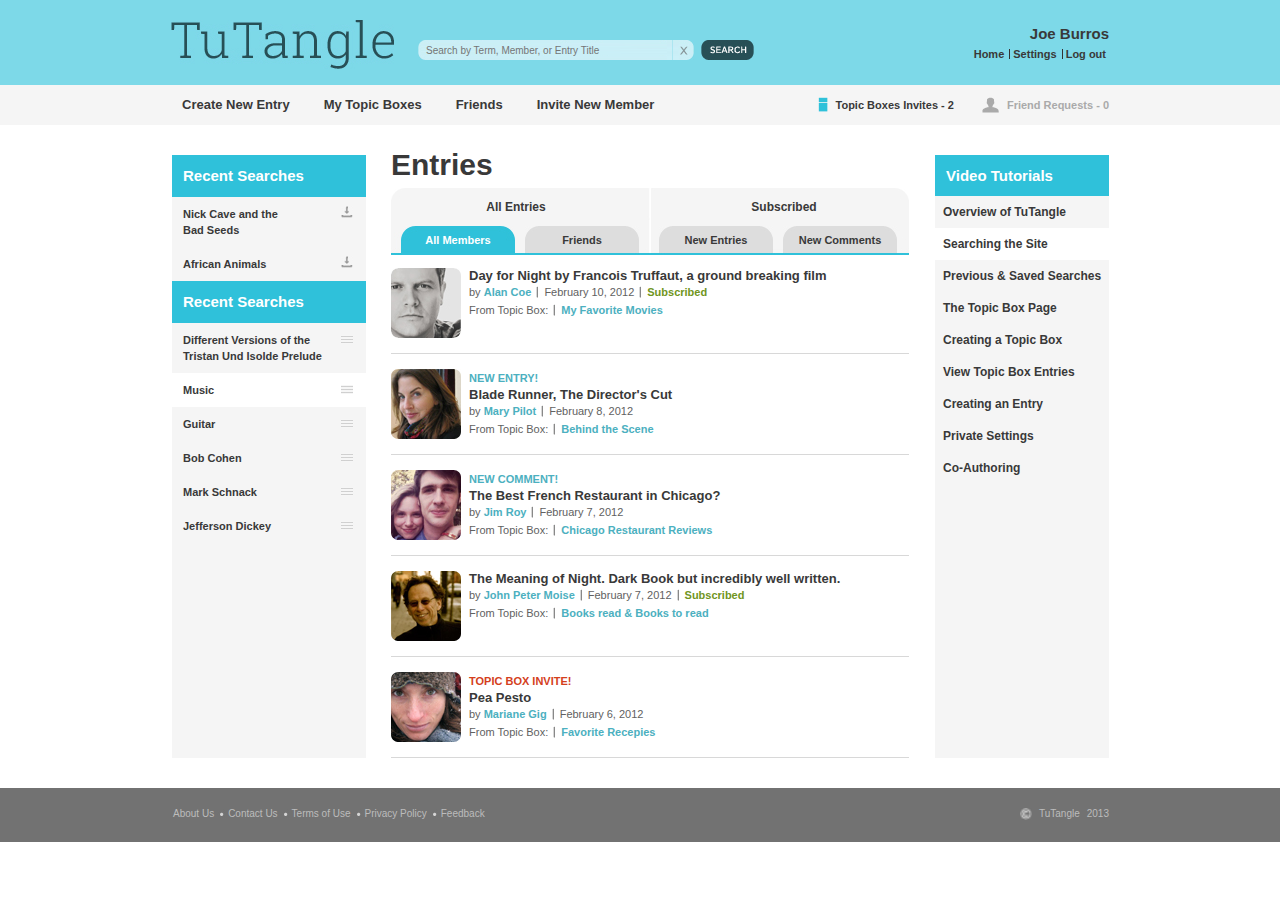
<file: index.html>
<!DOCTYPE html>
<html>
    <head>
        <title>TuTangle</title>
        <link rel="stylesheet" type="text/css" href="css/reset.css">
        <link rel="stylesheet" type="text/css" href="css/layout.css">
        <link rel="stylesheet" type="text/css" href="css/style.css">
        <meta name="viewport" content="width=device-width, initial-scale=1.0">
    </head>
    <body>
        <div class="main-wrapper">
            <div class="header-wrapper clearfix">
                <div class="header-top clearfix">
                    <div class="logo-div">
                        <img src="images/logo.png" class="logo"/>
                    </div>
                    <div class="search-bar">
                        <form>
                            <input type="text" class="search-text" placeholder="Search by Term, Member, or Entry Title"/><input type="button" class="search-button"/>
                        </form>
                    </div>
                    <div class="header-top-right">
                        <div class="user-info">Joe Burros</div>
                        <div class="user-setting">
                            <ul>
                                <li><a href="">Log out</a></li>
                                <li><a href="">Settings</a></li>
                                <li><a href="">Home</a></li>
                            </ul>
                        </div>
                    </div>
                </div>
                <div class="header-bottom-wrapper clearfix">
                    <div class="header-bottom clearfix">
                        <div class="header-bottom-left">
                            <ul>
                                <li><a href="">Create New Entry</a></li>
                                <li><a href="">My Topic Boxes</a></li>
                                <li><a href="">Friends</a></li>
                                <li><a href="">Invite New Member</a></li>
                            </ul>
                        </div>
                        <div class="header-bottom-right">
                            <ul>
                                <li><img class="friend-request-active" src="images/friend-requests.png"/>Friend Requests - 0</li>
                                <li class="active"><a href=""><img class="box-invites" src="images/topic-box-active.png"/>Topic Boxes Invites - 2</a></li>
                            </ul>
                        </div>
                    </div>
                </div>
            </div>
            <div class="body-wrapper clearfix">
                <div class="main-body clearfix">
                    <div class="body-left">
                        <ul>
                            <li class="heading">Recent Searches</li>
                            <li><a href="" class="text">Nick Cave and the Bad Seeds</a><a href="" class="top-image"><img src="images/list-logo1.png"/></a></li>
                            <li><a href="" class="text">African Animals</a><a href="" class="top-image"><img src="images/list-logo1.png"/></a></li>
                        </ul>
                        <ul>
                            <li class="heading">Recent Searches</li>
                            <li><a href="" class="text-bottom">Different Versions of the Tristan Und Isolde Prelude</a><a href="" class="bot-image"><img src="images/list-logo2.png"/></a></li>
                            <li class="active"><a href="" class="text-bottom">Music</a><a href="" class="bot-image"><img src="images/list-logo2.png"/></a></li>
                            <li><a href="" class="text-bottom">Guitar</a><a href="" class="bot-image"><img src="images/list-logo2.png"/></a></li>
                            <li><a href="" class="text-bottom">Bob Cohen</a><a href="" class="bot-image"><img src="images/list-logo2.png"/></a></li>
                            <li><a href="" class="text-bottom">Mark Schnack</a><a href="" class="bot-image"><img src="images/list-logo2.png"/></a></li>
                            <li><a href="" class="text-bottom">Jefferson Dickey</a><a href="" class="bot-image"><img src="images/list-logo2.png"/></a></li>
                        </ul>
                    </div>
                    <div class="body-right clearfix">
                        <div class="col-2 clearfix">
                            <span class="heading">Entries</span>
                            <div class="main-tab">
                                <span class="tab-left">All Entries</span>
                                <span class="tab-right">Subscribed</span>
                                <div class="sub-tab">
                                    <ul>
                                        <li class="left"><a href="">All Members</a></li>
                                        <li><a href="">Friends</a></li>
                                        <li><a href="">New Entries</a></li>
                                        <li class="right"><a href="">New Comments</a></li>
                                    </ul>
                                </div>
                                <div class="news-feed clearfix">
                                    <div class="news-img1"></div>
                                    <div class="news-data">
                                        <h2 class="title">Day for Night by Francois Truffaut, a ground breaking film</h2>
                                        <ul>
                                            <li>by <a href="" class="no-underline"><span class="blue"> Alan Coe</span></a></li>
                                            <li>February 10, 2012</li>
                                            <li><a href="" class="no-underline"><span class="green">Subscribed</span></a></li>
                                        </ul>
                                        <ul>
                                            <li>From Topic Box:</li>
                                            <li><a href="" class="no-underline"><span class="blue">My Favorite Movies</span></a></li>
                                        </ul>
                                    </div>
                                </div>
                                <div class="news-feed clearfix">
                                    <div class="news-img2"></div>
                                    <div class="news-data">  
                                        <a href="">NEW ENTRY!</a>
                                        <h2 class="title">Blade Runner, The Director's Cut</h2>
                                        <ul>
                                            <li>by <a href="" class="no-underline"><span class="blue"> Mary Pilot</span></a></li>
                                            <li>February 8, 2012</li>                                         
                                        </ul>
                                        <ul>
                                            <li>From Topic Box:</li>
                                            <li><a href="" class="no-underline"><span class="blue">Behind the Scene</span></a></li>
                                        </ul>
                                    </div>
                                </div>
                                <div class="news-feed clearfix">
                                    <div class="news-img3"></div>
                                    <div class="news-data">
                                        <a href="">NEW COMMENT!</a>
                                        <h2 class="title">The Best French Restaurant in Chicago?</h2>
                                        <ul>
                                            <li>by <a href="" class="no-underline"><span class="blue"> Jim Roy</span></a></li>
                                            <li>February 7, 2012</li>                                         
                                        </ul>
                                        <ul>
                                            <li>From Topic Box:</li>
                                            <li><a href="" class="no-underline"><span class="blue">Chicago Restaurant Reviews</span></a></li>
                                        </ul>
                                    </div>
                                </div>
                                <div class="news-feed clearfix">
                                    <div class="news-img4"></div>
                                    <div class="news-data">                                        
                                        <h2 class="title">The Meaning of Night. Dark Book but incredibly well written.</h2>
                                        <ul>
                                            <li>by <a href="" class="no-underline"><span class="blue">John Peter Moise</span></a></li>
                                            <li>February 7, 2012</li>
                                            <li><a href="" class="no-underline"><span class="green">Subscribed</span></a></li>
                                        </ul>
                                        <ul>
                                            <li>From Topic Box:</li>
                                            <li><a href="" class="no-underline"><span class="blue">Books read &amp; Books to read</span></a></li>
                                        </ul>
                                    </div>
                                </div>
                                <div class="news-feed clearfix">
                                    <div class="news-img5"></div>
                                    <div class="news-data">
                                        <a href="" class="red">TOPIC BOX INVITE!</a>
                                        <h2 class="title">Pea Pesto</h2>
                                        <ul>
                                            <li>by <a href="" class="no-underline"><span class="blue">Mariane Gig</span></a></li>
                                            <li>February 6, 2012</li>
                                        </ul>
                                        <ul>
                                            <li>From Topic Box:</li>
                                            <li><a href="" class="no-underline"><span class="blue">Favorite Recepies</span></a></li>
                                        </ul>
                                    </div>
                                </div>
                            </div>
                        </div>
                        <div class="col-2-right">
                            <ul>
                                <li class="heading">Video Tutorials</li>
                                <li><a href="">Overview of TuTangle</a></li>
                                <li class="active"><a href="">Searching the Site</a></li>
                                <li><a href="">Previous &amp; Saved Searches</a></li>
                                <li><a href="">The Topic Box Page</a></li>
                                <li><a href="">Creating a Topic Box</a></li>
                                <li><a href="">View Topic Box Entries</a></li>
                                <li><a href="">Creating an Entry</a></li>
                                <li><a href="">Private Settings</a></li>
                                <li><a href="">Co-Authoring</a></li>
                            </ul>
                        </div>
                    </div>
                    <div></div>
                </div>
            </div>
            <div class="footer-wrapper clearfix">
                <div class="footer clearfix">
                    <div class="footer-left">
                        <ul>
                            <li>About Us</li> 
                            <li>Contact Us</li>
                            <li>Terms of Use</li>                          
                            <li>Privacy Policy</li>
                            <li>Feedback</li>
                        </ul>
                    </div>
                    <div class="footer-right">
                        <ul>
                            <li>2013</li>
                            <li>TuTangle</li>
                            <li><img class="copyright-img" src="images/copyright.png"</li>
                        </ul>
                    </div>
                </div>
            </div>        
        </div>
    </body>
</html>
</file>
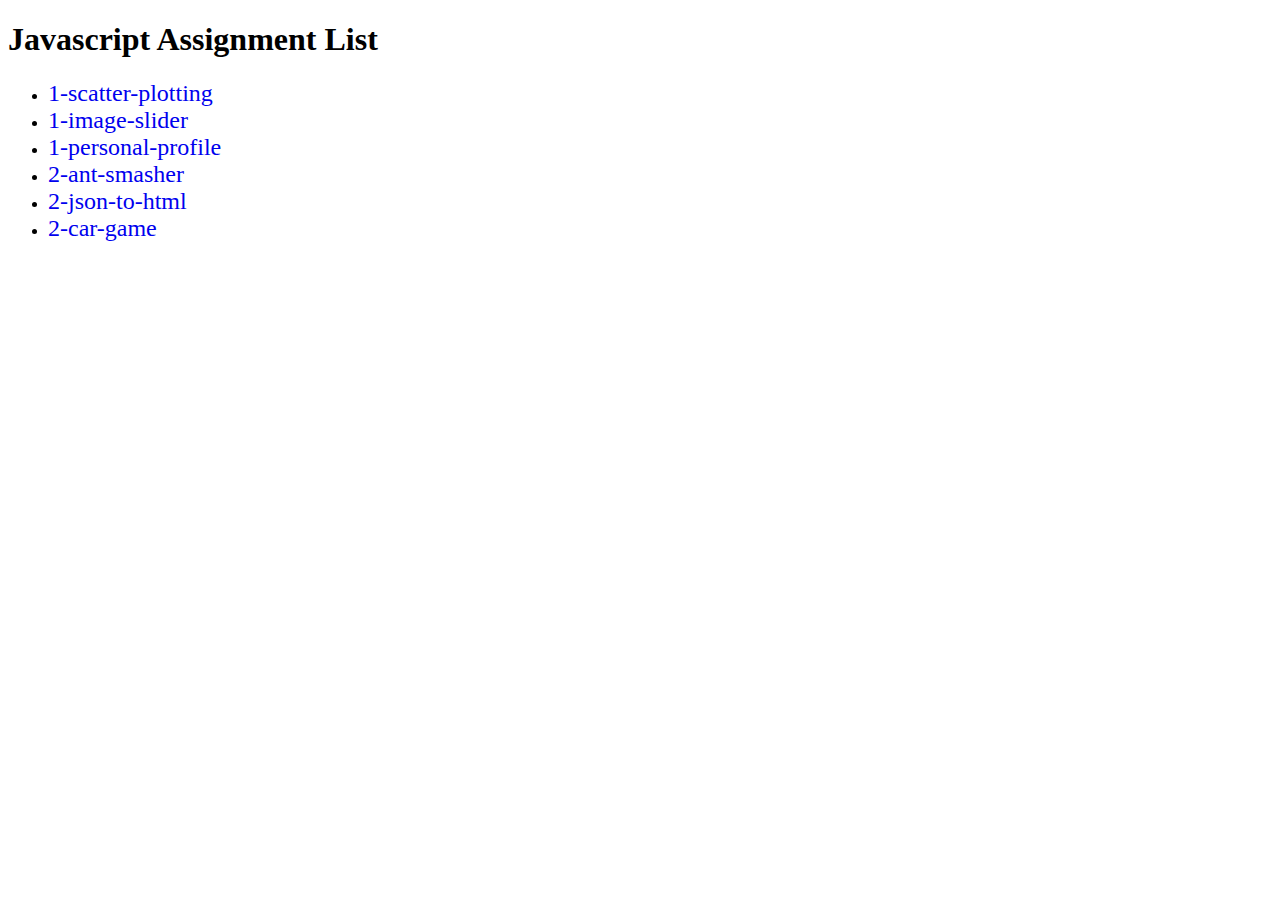
<file: js-experiments/index.html>
<!DOCTYPE html>
<html>
  <head>
    <meta charset="utf-8">
    <title>Javascript Assignment List</title>
  </head>
  <style media="screen">
    a{
      text-decoration: none;
      font-size: 1.5em;
    }
  </style>
  <body>
    <h1>Javascript Assignment List</h1>
    <ul>
    	<li><a href="1-scatter-plotting">1-scatter-plotting</a></li>
    	<li><a href="1-image-slider">1-image-slider</a></li>
    	<li><a href="1-personal-profile">1-personal-profile</a></li>
    	<li><a href="ant-smasher">2-ant-smasher</a></li>
      <li><a href="2-json-to-html">2-json-to-html</a></li>
      <li><a href="2-car-game">2-car-game</a></li>
    </ul>
  </body>
</html
</file>
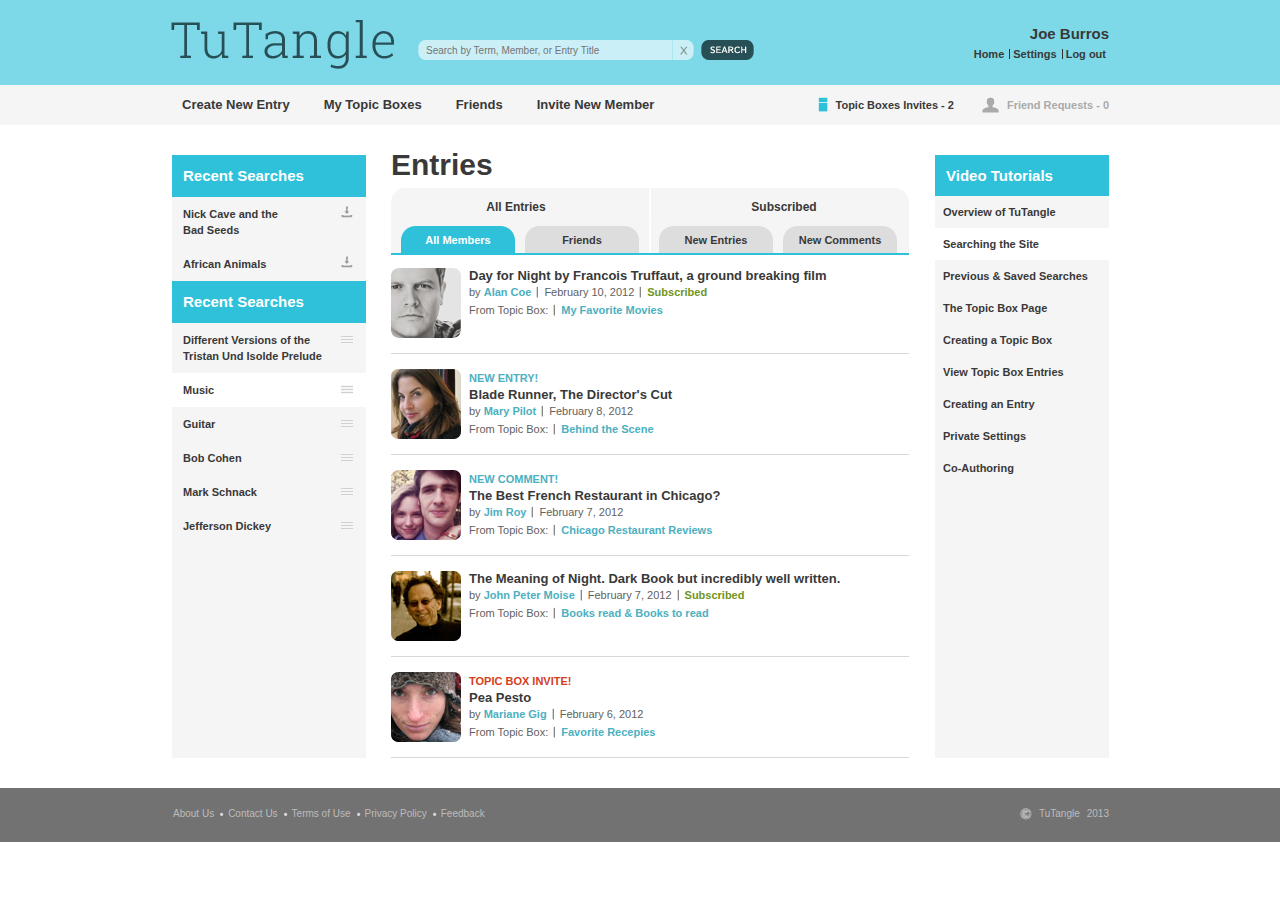
<file: html/assignment1/index.html>
<!DOCTYPE html>
<html>
    <head>
        <title>TuTangle</title>
        <link rel="stylesheet" type="text/css" href="css/reset.css">
        <link rel="stylesheet" type="text/css" href="css/layout.css">
        <link rel="stylesheet" type="text/css" href="css/style.css">
        <meta name="viewport" content="width=device-width, initial-scale=1.0">
    </head>
    <body>
        <div class="main-wrapper">
            <div class="header-wrapper clearfix">
                <div class="header-top clearfix">
                    <div class="logo-div">
                        <img src="images/logo.png" class="logo" alt="LOGO"/>
                    </div>
                    <div class="search-bar">
                        <form>
                            <input type="text" class="search-text" placeholder="Search by Term, Member, or Entry Title"/><input type="button" class="search-button" value=" "/>
                        </form>
                    </div>
                    <div class="header-top-right">
                        <div class="user-info">Joe Burros</div>
                        <div class="user-setting">
                            <ul>
                                <li><a href="">Log out</a></li>
                                <li><a href="">Settings</a></li>
                                <li><a href="">Home</a></li>
                            </ul>
                        </div>
                    </div>
                </div>
                <div class="header-bottom-wrapper clearfix">
                    <div class="header-bottom clearfix">
                        <div class="header-bottom-left">
                            <ul>
                                <li><a href="">Create New Entry</a></li>
                                <li><a href="">My Topic Boxes</a></li>
                                <li><a href="">Friends</a></li>
                                <li><a href="">Invite New Member</a></li>
                            </ul>
                        </div>
                        <div class="header-bottom-right">
                            <ul>
                                <li><img class="friend-request-active" src="images/friend-requests.png" alt="Friend Request"/>Friend Requests - 0</li>
                                <li class="active"><a href=""><img class="box-invites" src="images/topic-box-active.png" alt="Box Invites"/>Topic Boxes Invites - 2</a></li>
                            </ul>
                        </div>
                    </div>
                </div>
            </div>
            <div class="body-wrapper clearfix">
                <div class="main-body clearfix">
                    <div class="body-left">
                        <ul>
                            <li class="heading">Recent Searches</li>
                            <li><a href="" class="text">Nick Cave and the Bad Seeds</a><a href="" class="top-image"><img src="images/list-logo1.png" alt="List LOGO 1"/></a></li>
                            <li><a href="" class="text">African Animals</a><a href="" class="top-image"><img src="images/list-logo1.png" alt="List LOGO 1"/></a></li>
                        </ul>
                        <ul>
                            <li class="heading">Recent Searches</li>
                            <li><a href="" class="text-bottom">Different Versions of the Tristan Und Isolde Prelude</a><a href="" class="bot-image"><img src="images/list-logo2.png" alt="List LOGO 2"/></a></li>
                            <li class="active"><a href="" class="text-bottom">Music</a><a href="" class="bot-image"><img src="images/list-logo2.png" alt="List LOGO 2"/></a></li>
                            <li><a href="" class="text-bottom">Guitar</a><a href="" class="bot-image"><img src="images/list-logo2.png" alt="List LOGO 2"/></a></li>
                            <li><a href="" class="text-bottom">Bob Cohen</a><a href="" class="bot-image"><img src="images/list-logo2.png" alt="List LOGO 2"/></a></li>
                            <li><a href="" class="text-bottom">Mark Schnack</a><a href="" class="bot-image"><img src="images/list-logo2.png" alt="List LOGO 2"/></a></li>
                            <li><a href="" class="text-bottom">Jefferson Dickey</a><a href="" class="bot-image"><img src="images/list-logo2.png" alt="List LOGO 2"/></a></li>
                        </ul>
                    </div>
                    <div class="body-right clearfix">
                        <div class="col-2 clearfix">
                            <span class="heading">Entries</span>
                            <div class="main-tab">
                                <span class="tab-left">All Entries</span>
                                <span class="tab-right">Subscribed</span>
                                <div class="sub-tab">
                                    <ul>
                                        <li class="left"><a href="">All Members</a></li>
                                        <li><a href="">Friends</a></li>
                                        <li><a href="">New Entries</a></li>
                                        <li class="right"><a href="">New Comments</a></li>
                                    </ul>
                                </div>
                                <div class="news-feed clearfix">
                                    <div class="news-img1"></div>
                                    <div class="news-data">
                                        <h2 class="title">Day for Night by Francois Truffaut, a ground breaking film</h2>
                                        <ul>
                                            <li>by <a href="" class="no-underline"><span class="blue"> Alan Coe</span></a></li>
                                            <li>February 10, 2012</li>
                                            <li><a href="" class="no-underline"><span class="green">Subscribed</span></a></li>
                                        </ul>
                                        <ul>
                                            <li>From Topic Box:</li>
                                            <li><a href="" class="no-underline"><span class="blue">My Favorite Movies</span></a></li>
                                        </ul>
                                    </div>
                                </div>
                                <div class="news-feed clearfix">
                                    <div class="news-img2"></div>
                                    <div class="news-data">  
                                        <a href="">NEW ENTRY!</a>
                                        <h2 class="title">Blade Runner, The Director's Cut</h2>
                                        <ul>
                                            <li>by <a href="" class="no-underline"><span class="blue"> Mary Pilot</span></a></li>
                                            <li>February 8, 2012</li>                                         
                                        </ul>
                                        <ul>
                                            <li>From Topic Box:</li>
                                            <li><a href="" class="no-underline"><span class="blue">Behind the Scene</span></a></li>
                                        </ul>
                                    </div>
                                </div>
                                <div class="news-feed clearfix">
                                    <div class="news-img3"></div>
                                    <div class="news-data">
                                        <a href="">NEW COMMENT!</a>
                                        <h2 class="title">The Best French Restaurant in Chicago?</h2>
                                        <ul>
                                            <li>by <a href="" class="no-underline"><span class="blue"> Jim Roy</span></a></li>
                                            <li>February 7, 2012</li>                                         
                                        </ul>
                                        <ul>
                                            <li>From Topic Box:</li>
                                            <li><a href="" class="no-underline"><span class="blue">Chicago Restaurant Reviews</span></a></li>
                                        </ul>
                                    </div>
                                </div>
                                <div class="news-feed clearfix">
                                    <div class="news-img4"></div>
                                    <div class="news-data">                                        
                                        <h2 class="title">The Meaning of Night. Dark Book but incredibly well written.</h2>
                                        <ul>
                                            <li>by <a href="" class="no-underline"><span class="blue">John Peter Moise</span></a></li>
                                            <li>February 7, 2012</li>
                                            <li><a href="" class="no-underline"><span class="green">Subscribed</span></a></li>
                                        </ul>
                                        <ul>
                                            <li>From Topic Box:</li>
                                            <li><a href="" class="no-underline"><span class="blue">Books read &amp; Books to read</span></a></li>
                                        </ul>
                                    </div>
                                </div>
                                <div class="news-feed clearfix">
                                    <div class="news-img5"></div>
                                    <div class="news-data">
                                        <a href="" class="red">TOPIC BOX INVITE!</a>
                                        <h2 class="title">Pea Pesto</h2>
                                        <ul>
                                            <li>by <a href="" class="no-underline"><span class="blue">Mariane Gig</span></a></li>
                                            <li>February 6, 2012</li>
                                        </ul>
                                        <ul>
                                            <li>From Topic Box:</li>
                                            <li><a href="" class="no-underline"><span class="blue">Favorite Recepies</span></a></li>
                                        </ul>
                                    </div>
                                </div>
                            </div>
                        </div>
                        <div class="col-2-right">
                            <ul>
                                <li class="heading">Video Tutorials</li>
                                <li><a href="">Overview of TuTangle</a></li>
                                <li class="active"><a href="">Searching the Site</a></li>
                                <li><a href="">Previous &amp; Saved Searches</a></li>
                                <li><a href="">The Topic Box Page</a></li>
                                <li><a href="">Creating a Topic Box</a></li>
                                <li><a href="">View Topic Box Entries</a></li>
                                <li><a href="">Creating an Entry</a></li>
                                <li><a href="">Private Settings</a></li>
                                <li><a href="">Co-Authoring</a></li>
                            </ul>
                        </div>
                    </div>
                    <div></div>
                </div>
            </div>
            <div class="footer-wrapper clearfix">
                <div class="footer clearfix">
                    <div class="footer-left">
                        <ul>
                            <li><a href="">About Us</a></li> 
                            <li><a href="">Contact Us</a></li>
                            <li><a href="">Terms of Use</a></li>                          
                            <li><a href="">Privacy Policy</a></li>
                            <li><a href="">Feedback</a></li>
                        </ul>
                    </div>
                    <div class="footer-right">
                        <ul>
                            <li>2013</li>
                            <li>TuTangle</li>
                            <li><img class="copyright-img" src="images/copyright.png" alt="Copyright LOGO"></li>
                        </ul>
                    </div>
                </div>
            </div>        
        </div>
    </body>
</html>
</file>
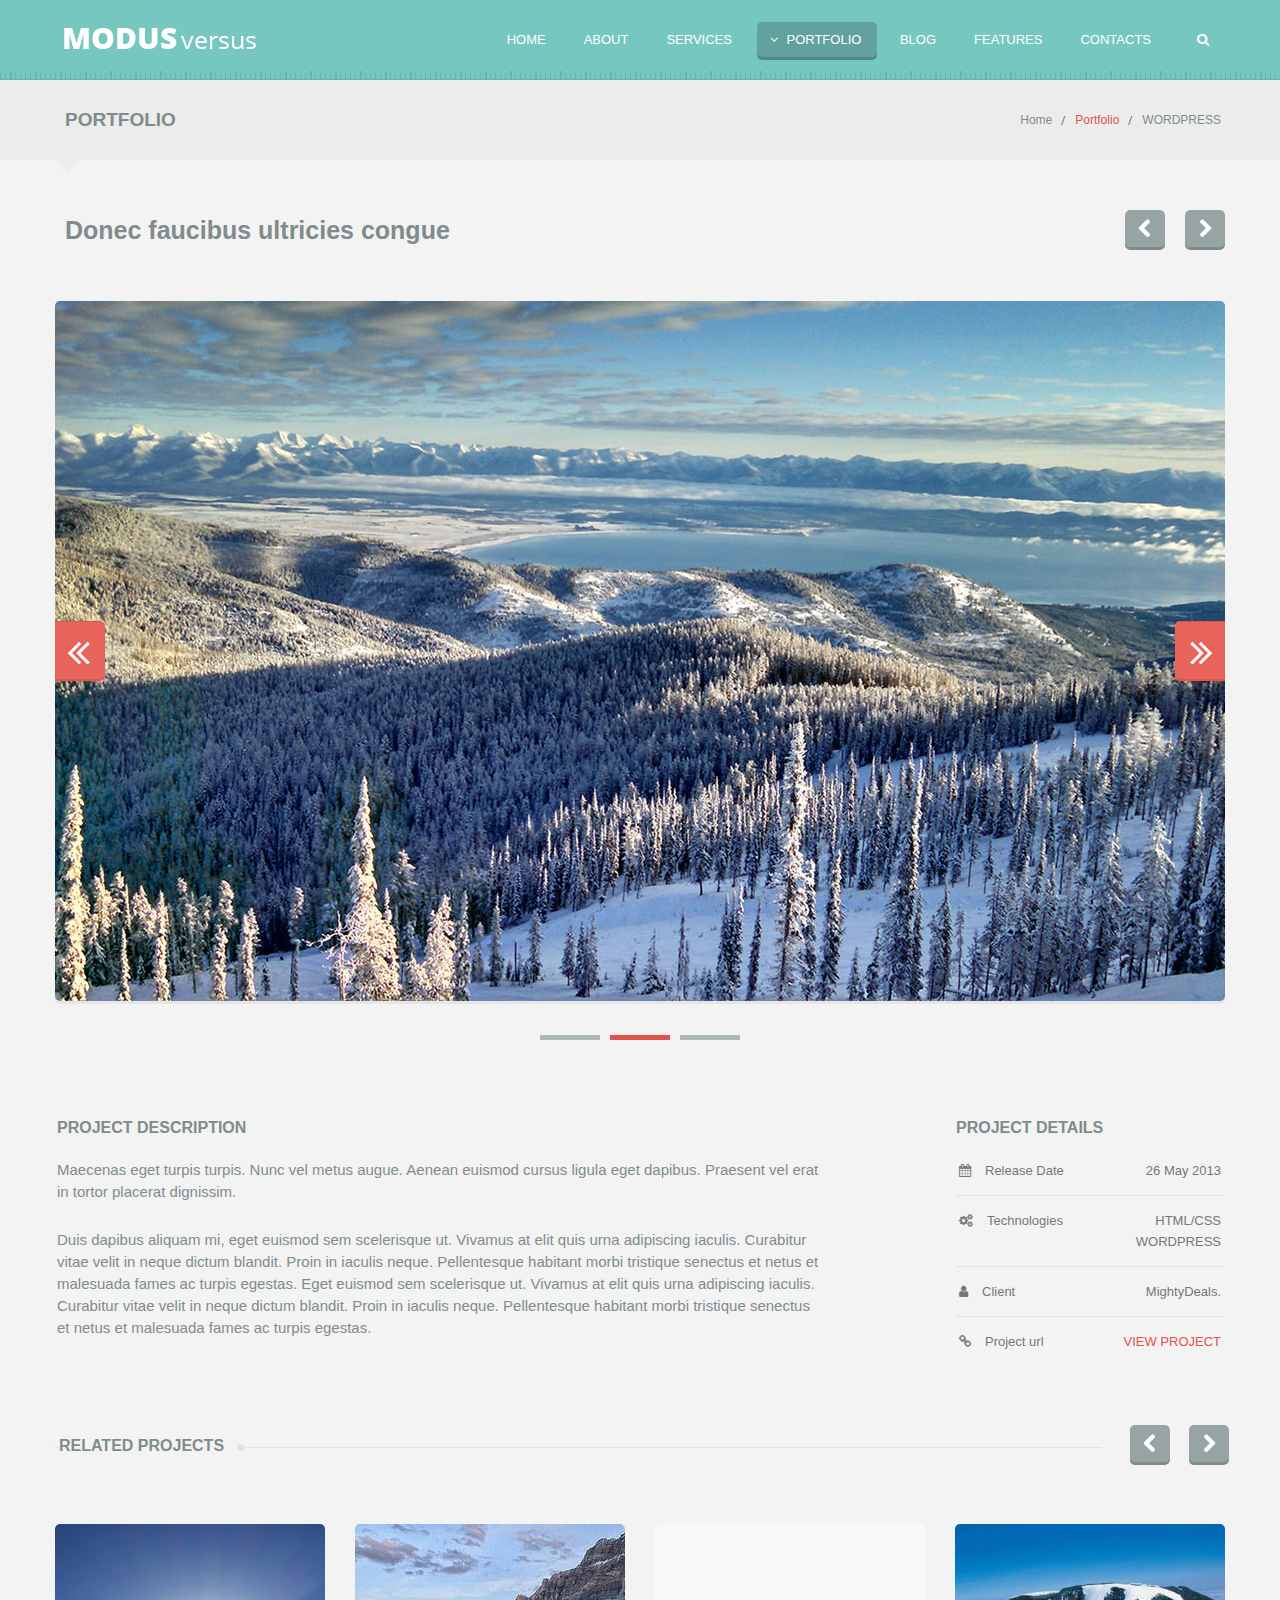
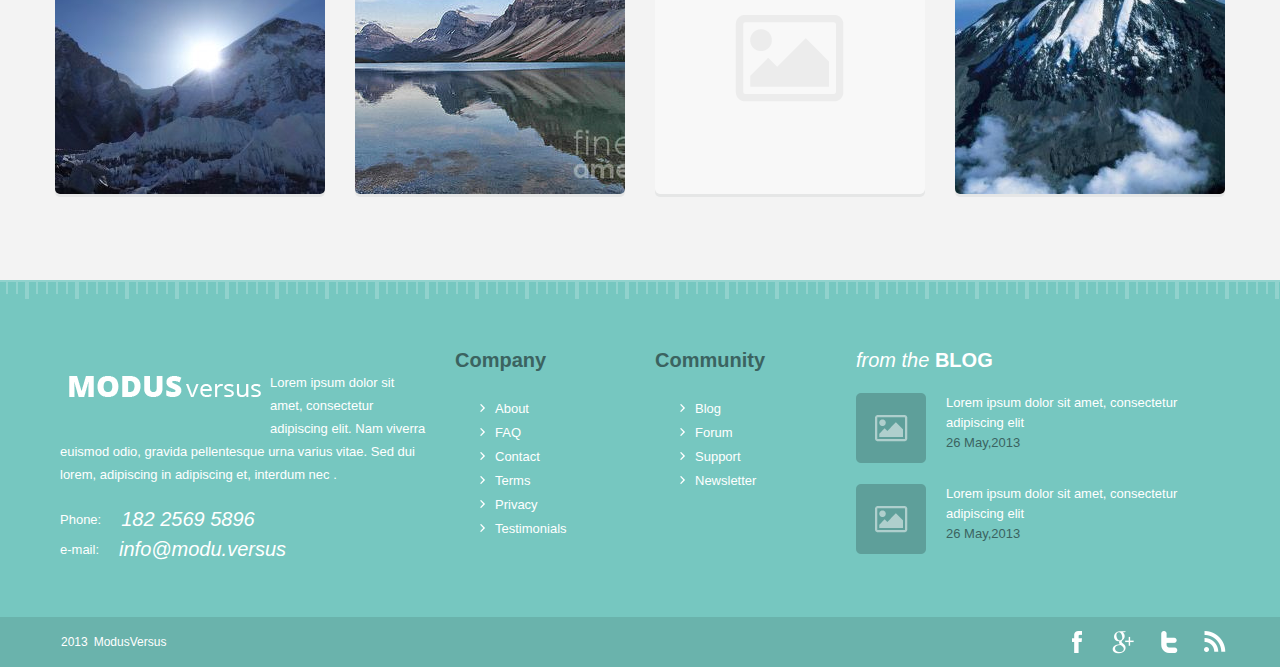
<file: html/assignment3/index.html>
<!DOCTYPE html>
<html>
    <head>
        <meta http-equiv="X-UA-Compatible" content="IE=edge">
        <meta name="viewport" content="width=device-width, initial-scale:1.0">
        <title>Assignment 2</title>
        <link rel="stylesheet" type="text/css" href="css/reset.css">
        <link rel="stylesheet" type="text/css" href="css/layout.css">
        <link rel="stylesheet" type="text/css" href="css/style.css">     
        <link rel="stylesheet" href="https://cdnjs.cloudflare.com/ajax/libs/font-awesome/4.7.0/css/font-awesome.min.css">
    </head>
    <body>
        <div class="main-wrapper clearfix">
            <div class="header-wrapper clearfix">
                <div class="header-top clearfix">
                    <img src="images/logo.png" class="logo" alt="logo"/>
                    <div class="nav">
                        <ul>
                            <li><a href="#"><i class="fa fa-bars fa-4x"></i></a>
                                <ul>
                                    <li><a href="#">Home</a></li>
                                    <li><a href="#">About</a></li>
                                    <li><a href="#">Services</a></li>
                                    <li><a href="#">Portfolio</a></li>
                                    <li><a href="#">Blog</a></li>
                                    <li><a href="#">Features</a></li>
                                    <li><a href="#">Contacts</a></li>
                                </ul>
                            </li>
                        </ul>
                    </div>
                    <div class="top-menu">
                        <ul>
                            <li>
                                <a href=""><i class="fa fa-search"></i></a>
                                <div class="search-box">
                                    <form action="post">
                                        <input type=text placeholder="SEARCH" class="search-field"/>
                                    </form>
                                </div>
                            </li>
                            <li><a href="">CONTACTS</a></li>
                            <li><a href="">FEATURES</a></li>
                            <li><a href="">BLOG</a></li>
                            <li>
                                <div class="dropdown">
                                    <button class="dropbtn"><i class="fa fa-angle-down pad-r-top"></i>PORTFOLIO</button>
                                    <div class="dropdown-content">
                                        <a href="#">Link 1</a>
                                        <a href="#">Link 2</a>
                                        <a href="#">Link 3</a>
                                    </div>
                                </div>                             
                            </li>
                            <li><a href="">SERVICES</a></li>
                            <li><a href="">ABOUT</a></li>
                            <li><a href="">HOME</a></li>                            
                        </ul>
                    </div>                    
                </div>
                <div class="header-bot clearfix">
                    <h1 class="menu-select">HOME</h1>
                    <h1 class="menu-select active">PORTFOLIO</h1>
                    <h1 class="menu-select">WORDPRESS</h1>
                    <ul>
                        <li><a href="">WORDPRESS</a></li>
                        <li><a href=""  class="active">Portfolio</a></li>
                        <li><a href="">Home</a></li>
                    </ul>
                </div>
            </div>
            <div class="body-wrapper clearfix">
                <div class="main-body clearfix">
                    <div class="body-first clearfix">
                        <img src="images/triangle.png" alt="triangle" class="triangle"/>
                        <span class="body-text">Donec faucibus ultricies congue</span>
                        <div class="body-first-right">
                            <a href="" class="right"></a><a href="" class="left"></a>
                        </div>
                    </div>
                    <div class="slider-img">
                        <a href="" class="l-left"></a><a href="" class="r-right"></a>
                        <ul>
                            <li><img src="images/mountain%20(1).JPG" alt="Slider-Image"/></li>
                            <li class="active"><img src="images/mountain%20(2).JPG" alt="Slider-Image"/></li>
                            <li><img src="images/mountain%20(3).JPG" alt="Slider-Image"/></li>
                        </ul>                        
                    </div>
                    <div class="slider-button">
                        <ul>
                            <li><img src="images/transparent.png" alt="transparent image"/></li>
                            <li class="active"><img src="images/transparent.png" alt="transparent image"/></li>
                            <li><img src="images/transparent.png" alt="transparent image"/></li>
                        </ul>
                    </div>
                    <div class="body-info clearfix">
                        <div class="body-para">
                            <h2>PROJECT DESCRIPTION</h2>
                            <p>Maecenas eget turpis turpis. Nunc vel metus augue. Aenean euismod cursus ligula eget dapibus. Praesent vel erat in tortor placerat dignissim. </p>
                            <p>Duis dapibus aliquam mi, eget euismod sem scelerisque ut. Vivamus at elit quis urna adipiscing iaculis. Curabitur vitae velit in neque dictum blandit. Proin in iaculis neque. Pellentesque habitant morbi tristique senectus et netus et malesuada fames ac turpis egestas. Eget euismod sem scelerisque ut. Vivamus at elit quis urna adipiscing iaculis. Curabitur vitae velit in neque dictum blandit. Proin in iaculis neque. Pellentesque habitant morbi tristique senectus et netus et malesuada fames ac turpis egestas.</p>
                        </div>
                        <div class="body-details">
                            <h2>PROJECT DETAILS</h2>
                            <ul>
                                <li><i class="fa fa-calendar p-right"></i>Release Date</li>
                                <li>
                                    <ul>
                                        <li>26 May 2013</li>
                                    </ul>
                                </li>
                            </ul>
                            <ul>
                                <li><i class="fa fa-cogs p-right"></i>Technologies</li>
                                <li>
                                    <ul>
                                        <li>HTML/CSS</li>
                                        <li>WORDPRESS</li>
                                    </ul>
                                </li>
                            </ul>
                            <ul>
                                <li><i class="fa fa-user p-right"></i>Client</li>
                                <li>
                                    <ul>
                                        <li>MightyDeals.</li>
                                    </ul>
                                </li>
                            </ul>
                            <ul>
                                <li><i class="fa fa-link p-right"></i>Project url</li>
                                <li>
                                    <ul>
                                        <li><a href="">VIEW PROJECT</a></li>
                                    </ul>
                                </li>
                            </ul>
                        </div>
                    </div>
                    <div class="related-projects clearfix">
                        <h2>RELATED PROJECTS</h2>                        
                        <img src="images/dot.png" alt="DOT" class="dot"/>
                        <div class="navigation">
                            <a href="" class="right"></a><a href="" class="left"></a>
                        </div>
                    </div>
                    <div class="image-div clearfix">
                        <div class="img-box-l">
                            <div class="img-hide-l">
                                <div class="eye">
                                    <a href=""><i class="fa fa-eye"></i></a>
                                </div>
                                <div class="link">
                                    <a href=""><i class="fa fa-link"></i></a>
                                </div>
                                <div class="text-abs">Lorem ipsum</div>
                            </div>
                            <img src="images/small-mountain.jpg" alt="Image 1" class="image-body-bot"/>
                        </div>
                        <div class="img-box">
                            <div class="img-hide">
                                <div class="eye">
                                    <a href=""><i class="fa fa-eye"></i></a>
                                </div>
                                <div class="link">
                                    <a href=""><i class="fa fa-link"></i></a>
                                </div>
                                <div class="text-abs">Lorem ipsum</div>
                            </div>
                            <img src="images/small-mountain2.jpg" alt="Image 1" class="image-body-bot"/>
                        </div>
                        <div class="img-box">
                            <div class="img-hide">
                                <div class="eye">
                                    <a href=""><i class="fa fa-eye"></i></a>
                                </div>
                                <div class="link">
                                    <a href=""><i class="fa fa-link"></i></a>
                                </div>
                                <div class="text-abs">Lorem ipsum</div>
                            </div>
                            <img src="images/box-no-img.png" alt="Image 1" class="image-body-bot"/>
                        </div>
                        <div class="img-box-r">
                            <div class="img-hide">
                                <div class="eye">
                                    <a href=""><i class="fa fa-eye"></i></a>
                                </div>
                                <div class="link">
                                    <a href=""><i class="fa fa-link"></i></a>
                                </div>
                                <div class="text-abs">Lorem ipsum</div>
                            </div>
                            <img src="images/small-mountain3.jpg" alt="Image 1" class="image-body-bot"/>
                        </div>
                    </div>
                </div>
            </div>
            <div class="footer-wrapper clearfix">
                <div class="main-footer-top clearfix">
                    <div class="footer-top clearfix">
                        <div class="footer-l-left clearfix">
                            <img src="images/logo.png" alt="logo" class="logo"/>
                            <p class="f-l-left-text">Lorem ipsum dolor sit amet, consectetur adipiscing elit. Nam viverra euismod odio, gravida pellentesque urna varius vitae. Sed dui lorem, adipiscing in adipiscing et, interdum nec .</p>
                            <ul>
                                <li>Phone:</li><li>182 2569 5896</li>
                            </ul>
                            <ul>
                                <li>e-mail:</li><li>info@modu.versus</li>
                            </ul>
                        </div>
                        <div class="footer-left">
                            <h2 class="footer-dark">Company</h2>
                            <ul class="footer-list">
                                <li><a href="">About</a></li>
                                <li><a href="">FAQ</a></li>
                                <li><a href="">Contact</a></li>
                                <li><a href="">Terms</a></li>
                                <li><a href="">Privacy</a></li>
                                <li><a href="">Testimonials</a></li>
                            </ul>
                        </div>
                        <div class="footer-right">
                            <h2 class="footer-dark">Community</h2>
                            <ul class="footer-list">
                                <li><a href="">Blog</a></li>
                                <li><a href="">Forum</a></li>
                                <li><a href="">Support</a></li>
                                <li><a href="">Newsletter</a></li>
                            </ul>
                        </div>
                        <div class="footer-r-right">
                            <h2 class="footer-light"><em>from the </em>BLOG</h2>
                            <ul>
                                <li><img src="images/footer-no-img.png" alt="footer image"/></li>
                                <li>Lorem ipsum dolor sit amet, consectetur adipiscing elit</li>
                                <li>26 May,2013</li>
                            </ul>
                            <ul>
                                <li><img src="images/footer-no-img.png" alt="footer image"/></li>
                                <li>Lorem ipsum dolor sit amet, consectetur adipiscing elit</li>
                                <li>26 May,2013</li>
                            </ul>
                        </div>
                    </div>
                </div>
                <div class="main-footer-bot clearfix">
                    <div class="footer-bot clearfix">
                        <span class="f-bot-text">2013</span><span class="f-bot-text">ModusVersus</span>
                        <ul>    
                            <li><a href=""><img src="images/wifi.png" alt="wifi"/></a></li>
                            <li><a href=""><img src="images/twiiter.png" alt="twitter"/></a></li>
                            <li><a href=""><img src="images/google.png" alt="google"/></a></li>
                            <li><a href=""><img src="images/facebook.png" alt="facebook"/></a></li>
                        </ul>
                    </div>
                </div>
            </div>
        </div>
    </body>
</html>
</file>
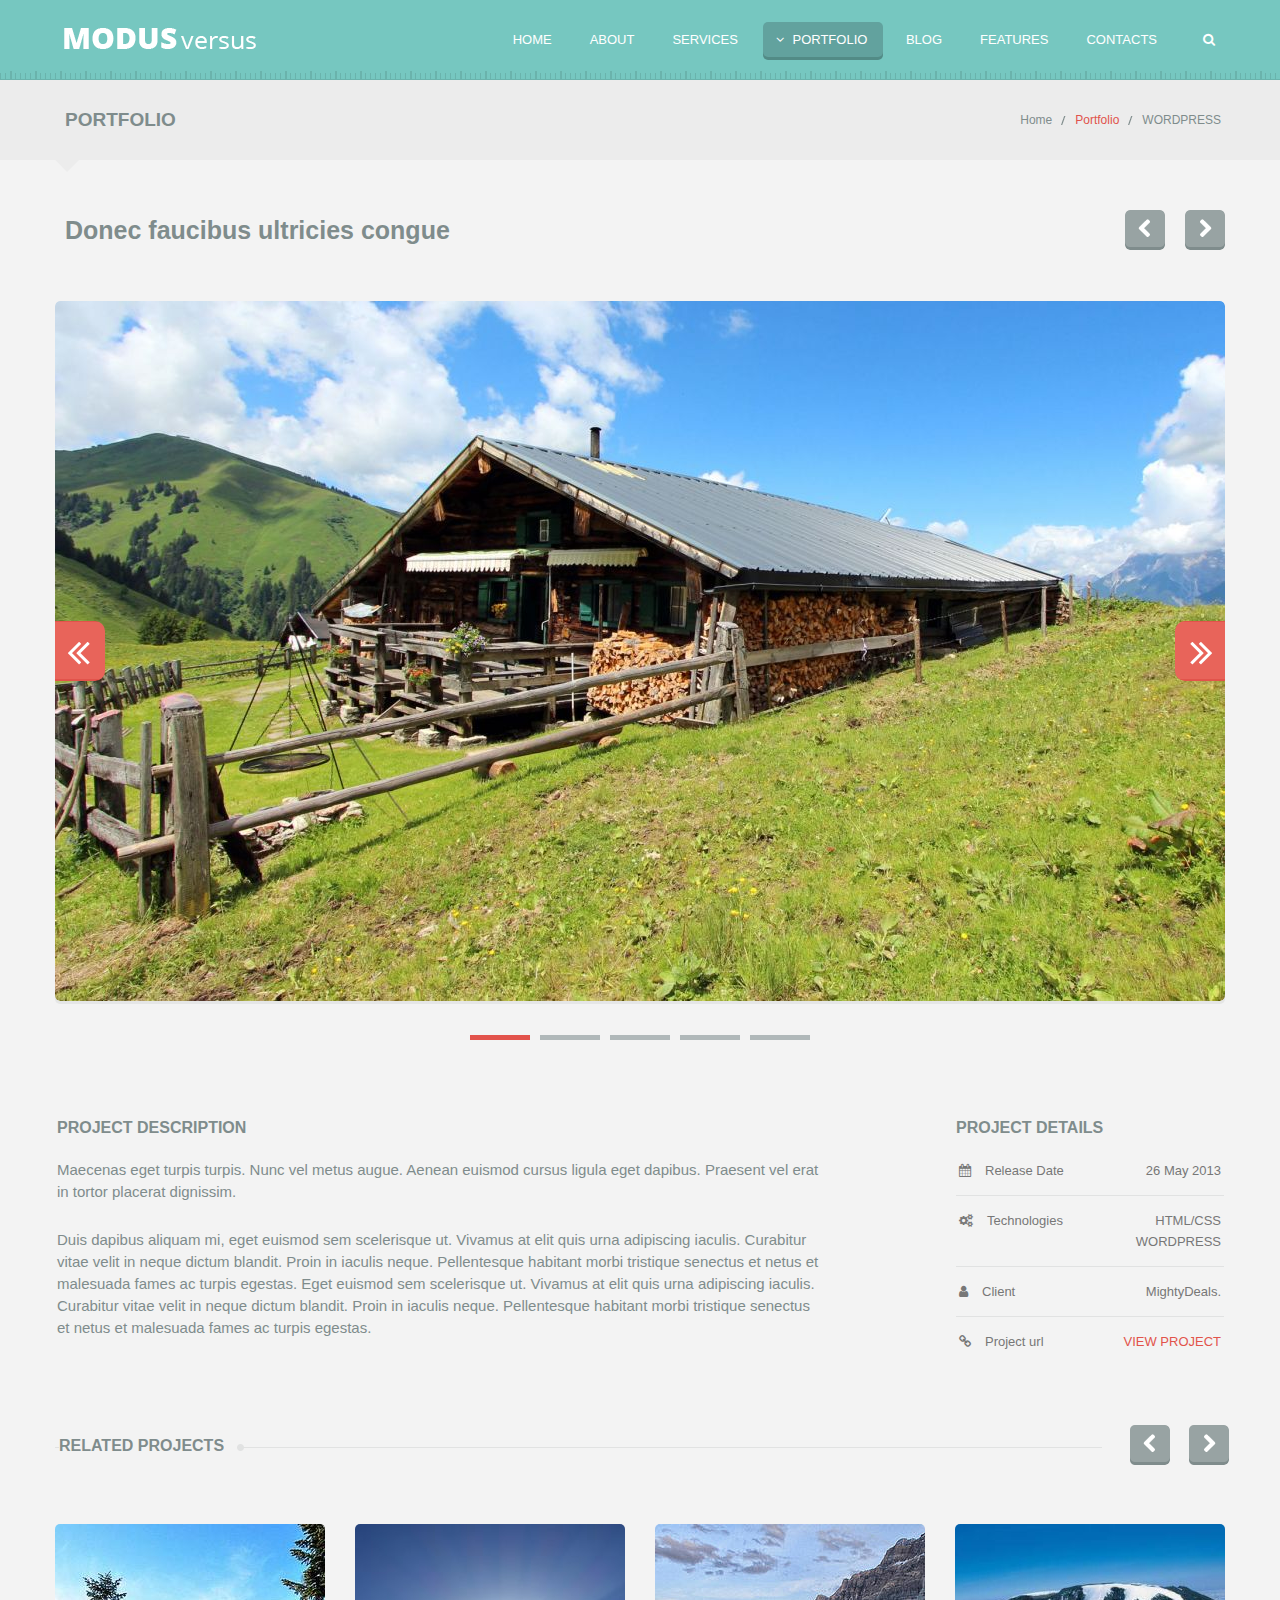
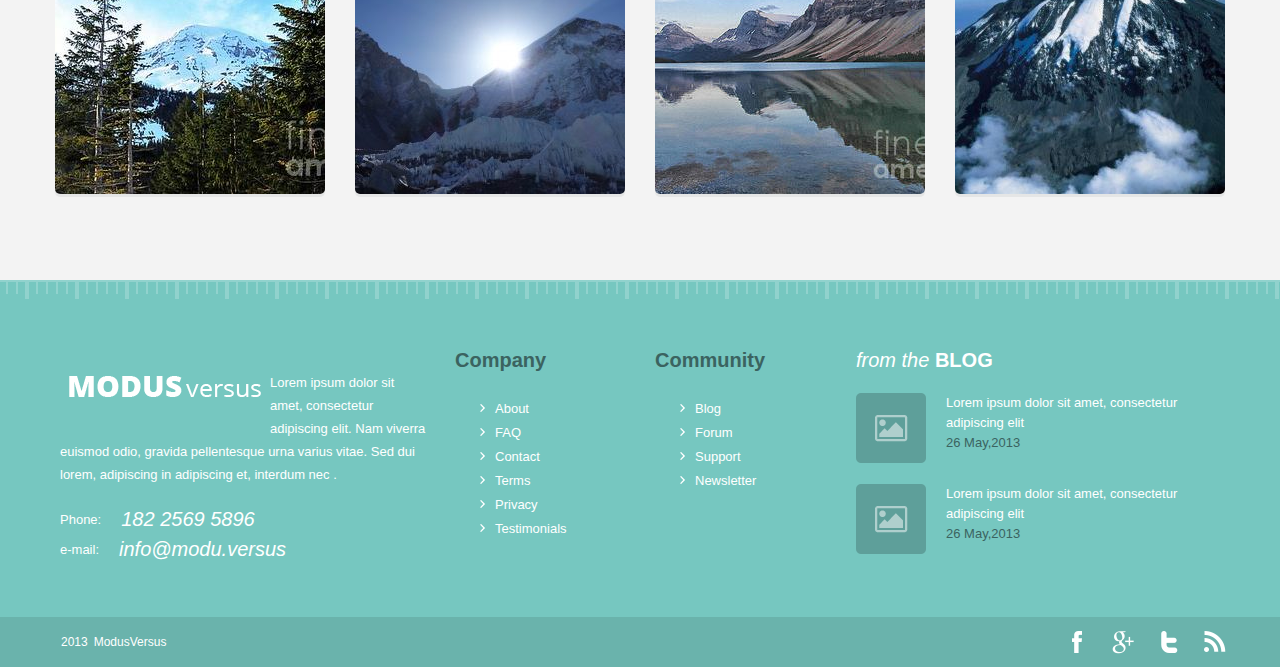
<file: html/assignment4/index.html>
<!DOCTYPE html>
<html>
<head>
    <meta http-equiv="X-UA-Compatible" content="IE=edge">
    <meta name="viewport" content="width=device-width, initial-scale:1.0">
    <title>Assignment 2</title>
    <link rel="stylesheet" type="text/css" href="css/reset.css">
    <link rel="stylesheet" type="text/css" href="css/layout.css">
    <link rel="stylesheet" type="text/css" href="css/style.css">
    <link rel="stylesheet" href="https://cdnjs.cloudflare.com/ajax/libs/font-awesome/4.7.0/css/font-awesome.min.css">
</head>
<body>
<div class="main-wrapper clearfix">
    <div class="header-wrapper clearfix">
        <div class="header-top clearfix">
            <img src="images/logo.png" class="logo" alt="logo"/>
            <div class="nav">
                <ul>
                    <li><a href="#"><i class="fa fa-bars fa-4x"></i></a>
                        <ul>
                            <li><a href="#">Home</a></li>
                            <li><a href="#">About</a></li>
                            <li><a href="#">Services</a></li>
                            <li><a href="#">Portfolio</a></li>
                            <li><a href="#">Blog</a></li>
                            <li><a href="#">Features</a></li>
                            <li><a href="#">Contacts</a></li>
                        </ul>
                    </li>
                </ul>
            </div>
            <div class="top-menu">
                <ul>
                    <li>
                        <a id="searchIcon"><i class="fa fa-search"></i></a>
                        <div class="search-box" id="searchBox">
                            <form action="post">
                                <input type=text placeholder="SEARCH" class="search-field"/>
                            </form>
                        </div>
                    </li>
                    <li><a href="">CONTACTS</a></li>
                    <li><a href="">FEATURES</a></li>
                    <li><a href="">BLOG</a></li>
                    <li>
                        <div class="dropdown">
                            <button class="dropbtn"><i class="fa fa-angle-down pad-r-top"></i>PORTFOLIO</button>
                            <div class="dropdown-content">
                                <a href="#">Link 1</a>
                                <a href="#">Link 2</a>
                                <a href="#">Link 3</a>
                            </div>
                        </div>
                    </li>
                    <li><a href="">SERVICES</a></li>
                    <li><a href="">ABOUT</a></li>
                    <li><a href="">HOME</a></li>
                </ul>
            </div>
        </div>
        <div class="header-bot clearfix">
            <h1 class="menu-select">HOME</h1>
            <h1 class="menu-select active">PORTFOLIO</h1>
            <h1 class="menu-select">WORDPRESS</h1>
            <ul>
                <li><a href="">WORDPRESS</a></li>
                <li><a href=""  class="active">Portfolio</a></li>
                <li><a href="">Home</a></li>
            </ul>
        </div>
    </div>
    <div class="body-wrapper clearfix">
        <div class="main-body clearfix">
            <div class="body-first clearfix" id="sliderTitle">
                <img src="images/triangle.png" alt="triangle" class="triangle"/>
                <span class="body-text" id="titleText"></span>
                <div class="body-first-right" id="sliderTitleBtn">
                    <a class="right" id="sliderTitleBtnRight"></a><a class="left" id="sliderTitleBtnLeft"></a>
                </div>
            </div>
            <div class="slider-img" id="sliderImage">
            </div>
            <div class="slider-button" id="sliderButton">
            </div>
            <div class="body-info clearfix">
                <div class="body-para">
                    <h2>PROJECT DESCRIPTION</h2>
                    <p>Maecenas eget turpis turpis. Nunc vel metus augue. Aenean euismod cursus ligula eget dapibus. Praesent vel erat in tortor placerat dignissim. </p>
                    <p>Duis dapibus aliquam mi, eget euismod sem scelerisque ut. Vivamus at elit quis urna adipiscing iaculis. Curabitur vitae velit in neque dictum blandit. Proin in iaculis neque. Pellentesque habitant morbi tristique senectus et netus et malesuada fames ac turpis egestas. Eget euismod sem scelerisque ut. Vivamus at elit quis urna adipiscing iaculis. Curabitur vitae velit in neque dictum blandit. Proin in iaculis neque. Pellentesque habitant morbi tristique senectus et netus et malesuada fames ac turpis egestas.</p>
                </div>
                <div class="body-details">
                    <h2>PROJECT DETAILS</h2>
                    <ul>
                        <li><i class="fa fa-calendar p-right"></i>Release Date</li>
                        <li>
                            <ul>
                                <li>26 May 2013</li>
                            </ul>
                        </li>
                    </ul>
                    <ul>
                        <li><i class="fa fa-cogs p-right"></i>Technologies</li>
                        <li>
                            <ul>
                                <li>HTML/CSS</li>
                                <li>WORDPRESS</li>
                            </ul>
                        </li>
                    </ul>
                    <ul>
                        <li><i class="fa fa-user p-right"></i>Client</li>
                        <li>
                            <ul>
                                <li>MightyDeals.</li>
                            </ul>
                        </li>
                    </ul>
                    <ul>
                        <li><i class="fa fa-link p-right"></i>Project url</li>
                        <li>
                            <ul>
                                <li><a href="">VIEW PROJECT</a></li>
                            </ul>
                        </li>
                    </ul>
                </div>
            </div>
            <div class="related-projects clearfix">
                <h2>RELATED PROJECTS</h2>
                <img src="images/dot.png" alt="DOT" class="dot"/>
                <div class="navigation">
                    <a class="right" id="botNavRight"></a><a class="left" id="botNavLeft"></a>
                </div>
            </div>
            <div class="image-div clearfix">
                <div class="img-box-l">
                    <div class="img-hide-l">
                        <div class="eye">
                            <a href=""><i class="fa fa-eye"></i></a>
                        </div>
                        <div class="link">
                            <a href=""><i class="fa fa-link"></i></a>
                        </div>
                        <div class="text-abs" id="textAbs1"></div>
                    </div>
                    <img src="images/box-no-img.png" alt="Image 1" class="image-body-bot" id="imageBodyBot1"/>
                </div>
                <div class="img-box">
                    <div class="img-hide">
                        <div class="eye">
                            <a href=""><i class="fa fa-eye"></i></a>
                        </div>
                        <div class="link">
                            <a href=""><i class="fa fa-link"></i></a>
                        </div>
                        <div class="text-abs" id="textAbs2"></div>
                    </div>
                    <img src="images/box-no-img.png" alt="Image 1" class="image-body-bot" id="imageBodyBot2"/>
                </div>
                <div class="img-box">
                    <div class="img-hide">
                        <div class="eye">
                            <a href=""><i class="fa fa-eye"></i></a>
                        </div>
                        <div class="link">
                            <a href=""><i class="fa fa-link"></i></a>
                        </div>
                        <div class="text-abs" id="textAbs3"></div>
                    </div>
                    <img src="images/box-no-img.png" alt="Image 1" class="image-body-bot" id="imageBodyBot3"/>
                </div>
                <div class="img-box-r">
                    <div class="img-hide">
                        <div class="eye">
                            <a href=""><i class="fa fa-eye"></i></a>
                        </div>
                        <div class="link">
                            <a href=""><i class="fa fa-link"></i></a>
                        </div>
                        <div class="text-abs" id="textAbs4"></div>
                    </div>
                    <img src="images/box-no-img.png" alt="Image 1" class="image-body-bot" id="imageBodyBot4"/>
                </div>
            </div>
        </div>
    </div>
    <div class="footer-wrapper clearfix">
        <div class="main-footer-top clearfix">
            <div class="footer-top clearfix">
                <div class="footer-l-left clearfix">
                    <img src="images/logo.png" alt="logo" class="logo"/>
                    <p class="f-l-left-text">Lorem ipsum dolor sit amet, consectetur adipiscing elit. Nam viverra euismod odio, gravida pellentesque urna varius vitae. Sed dui lorem, adipiscing in adipiscing et, interdum nec .</p>
                    <ul>
                        <li>Phone:</li><li>182 2569 5896</li>
                    </ul>
                    <ul>
                        <li>e-mail:</li><li>info@modu.versus</li>
                    </ul>
                </div>
                <div class="footer-left">
                    <h2 class="footer-dark">Company</h2>
                    <ul class="footer-list">
                        <li><a href="">About</a></li>
                        <li><a href="">FAQ</a></li>
                        <li><a href="">Contact</a></li>
                        <li><a href="">Terms</a></li>
                        <li><a href="">Privacy</a></li>
                        <li><a href="">Testimonials</a></li>
                    </ul>
                </div>
                <div class="footer-right">
                    <h2 class="footer-dark">Community</h2>
                    <ul class="footer-list">
                        <li><a href="">Blog</a></li>
                        <li><a href="">Forum</a></li>
                        <li><a href="">Support</a></li>
                        <li><a href="">Newsletter</a></li>
                    </ul>
                </div>
                <div class="footer-r-right">
                    <h2 class="footer-light"><em>from the </em>BLOG</h2>
                    <ul>
                        <li><img src="images/footer-no-img.png" alt="footer image"/></li>
                        <li>Lorem ipsum dolor sit amet, consectetur adipiscing elit</li>
                        <li>26 May,2013</li>
                    </ul>
                    <ul>
                        <li><img src="images/footer-no-img.png" alt="footer image"/></li>
                        <li>Lorem ipsum dolor sit amet, consectetur adipiscing elit</li>
                        <li>26 May,2013</li>
                    </ul>
                </div>
            </div>
        </div>
        <div class="main-footer-bot clearfix">
            <div class="footer-bot clearfix">
                <span class="f-bot-text">2013</span><span class="f-bot-text">ModusVersus</span>
                <ul>
                    <li><a href=""><img src="images/wifi.png" alt="wifi"/></a></li>
                    <li><a href=""><img src="images/twiiter.png" alt="twitter"/></a></li>
                    <li><a href=""><img src="images/google.png" alt="google"/></a></li>
                    <li><a href=""><img src="images/facebook.png" alt="facebook"/></a></li>
                </ul>
            </div>
        </div>
    </div>
</div>
<script src="js/searchButton.js"></script>
<script src="js/mainImageSlider.js"></script>
<script src="js/bottomImageFadeEffect.js"></script>
</body>
</html>
</file>
<file: css/layout.css>
.main-wrapper{
    min-width: 1002px;
}

.header-wrapper{
    background-color: #7dd9e8;    
    width: 100%;
}

.header-top{
    width: 938px;
    margin: 0px auto; 
    padding: 0px;   
}

.search-bar{    
    width: 336px;   
    padding: 40px 24px 25px 24px;
    float: left;
}

.header-top-right{
    height: 44px;
    margin: 23px 0px 18px 0px;
    float: right;
    display: block;
}

.user-info{
    float: right;    
    padding: 2px 0px 2px 0px;
    width: auto;
    font-size: 15px;
    font-weight: bold;
    clear: both;    
}

.user-setting{
    float: right;
    width: auto;
    clear: both;
    padding: 2px 0px 2px 0px;   
}

.header-bottom-wrapper{
    background-color: #f5f5f5;
    width: 100%;
}

.header-bottom{
    width: 938px;
    margin: 0px auto;
}

.header-bottom-left{
    float: left;
}

.header-bottom-right{
    float: right;
}









.body-wrapper{
    width: 100%;
}

.main-body{
    width: 938px;
    margin: 30px auto;
    background-image: url(../images/main-body-bg.png);
    background-repeat: repeat-y;
}

.body-left{
    float: left;
    width: 194px;
}

.body-right{
    float: right;
    width: 718px;
}

.col-2{
    float: left;        
    width: 518px;    
}

.col-2-right{
    float: right;
    width: 174px;
}

.main-tab{
    float: left;
    background-image: url(../images/tab-bg.png);
    background-repeat: no-repeat;
}

sub-tab{
    float:left;
    width: 518px;
}

.news-feed{
    width: 518px;    
    float: left;
    border-bottom: solid 1px;
    border-bottom-color: #d8d8d8;
}

.news-img1{
    height: 70px;
    width: 70px;
    margin: 15px 0px;
    float: left;
    background-image: url(../images/img1.png);
    background-size: contain;
}

.news-img2{
    height: 70px;
    width: 70px;
    margin: 15px 0px;
    float: left;
    background-image: url(../images/img2.png);
    background-size: contain;
}

.news-img3{
    height: 70px;
    width: 70px;
    margin: 15px 0px;
    float: left;
    background-image: url(../images/img3.png);
    background-size: contain;
}

.news-img4{
    height: 70px;
    width: 70px;
    margin: 15px 0px;
    float: left;
    background-image: url(../images/img4.png);
    background-size: contain;
}

.news-img5{
    height: 70px;
    width: 70px;
    margin: 15px 0px;
    float: left;
    background-image: url(../images/img5.png);
    background-size: contain;
}

.news-data{
    margin : 15px 0px 15px 8px;
    float: left;
    height: 70px;
    width: auto;    
}









.footer-wrapper{
    background-color: #727272;
    width: 100%;
    height: 45px;    
}

.footer{
    width: 938px;
    margin: 0px auto;    
}

.footer-left{
    float: left;
}

.footer-right{
    float: right;
}

}
</file>
<file: css/style.css>
.logo{
    margin: 20px 0px 16px 0px;
    float: left;
}

.search-text{
    width: 276px;
    height: 20px;
    background-image: url(../images/search-box.png);
    background-repeat: no-repeat;
    border: none;
    float: left;
    font-size: 12px;
}

.search-bar input{
    text-indent: 8px;
    font-size: 10px;
}

.search-button{
    width: 53px;
    height: 20px;
    margin-left: 7px;
    background-repeat: no-repeat;
    background-image: url(../images/search-button.png);
    border: none;
    float: left;
}

.user-setting ul{
    padding: 0px;
    margin: 0px;
    list-style-type: none;
}

.user-setting ul li{
    float: right;
    background-image: url(../images/list-image.png);
    background-position: right;
    background-repeat: no-repeat;
    padding: 2px 4px 2px 0px;
    font-size: 11px;
    font-weight: bold;
}

.user-setting ul li:first-child{
    float: right;
    background-image: none;
    font-size: 11px;
    font-weight: bold;
    margin: 0px -6px 0px 0px;
}


.user-setting ul li a{
    padding: 4px 5px 4px 0px;
    width: auto;
    text-align: right;
    font-size: 11px;
    text-decoration: none;
}

.header-bottom-left ul{
    padding: 0px;
    margin: 0px;
    list-style-type: none;
    margin-left: -6px;
}

.header-bottom-left ul li{
    float: left;
    padding: 0px 17px;
    line-height: 40px;
    font-size: 13px;
    font-weight: bold;
}

.header-bottom-left ul li a{
    float: left;
    text-decoration: none;
    font-size: 13px;
    font-weight: bold;
}

.header-bottom-right ul{
    padding: 0px;
    margin: 0px;
    list-style-type: none;
}

.header-bottom-right ul li{
    float: right;
    padding: 0px 0px 0px 14px;
    line-height: 40px;
    color: #aaaaaa;
    font-size: 11px;
    font-weight: bold;
}

.header-bottom-right ul li a{
    text-decoration: none;
    color: #393939;
    font-size: 11px;
    font-weight: bold;
}

.header-bottom-right ul li.active{
    float: right;    
    font-size: 11px;
    padding: 0px 14px 0px 0px;
    color: #393939;
}

.friend-request-active{ 
    padding: 12px 0px;
    width: 17px;    
    float: left;
    margin-right: 8px;
}

.box-invites{    
    width: 10px;  
    padding: 12px 0px;
    float: left;
    margin-right: 8px;
}







.body-left ul{
    padding: 0px 0px 0px 1px;
    margin: 0px;
    list-style-type: none;
}

.body-left ul li{
    float: left;
    line-height: 16px;
    width: 172px;
    padding: 9px 11px 9px 11px;  
    font-size: 11px;
    font-weight: bold;
}

.body-left ul li.active{
    background-color: white;
}

.body-left ul li a:hover{
    background-color: white;
}

.body-left ul li:hover{
    background-color: white;
}

.body-left ul li.heading{
    float: left;
    line-height: 24px;
    font-weight: bold;
    font-size: 15px;
    color: white;
    background-color: #2fc1da;
}

.body-left ul li a.text{
    float: left;
    text-decoration: none;
    font-size: 11px;
    width: 110px;
    padding-right: 40px;
}

.body-left ul li a.text-bottom{
    float: left;
    text-decoration: none;
    font-size: 11px;
    line-height: 16px;
    width: 152px;
    padding-right: 0px;
}

.body-left ul li a.top-image{
    margin: 9px 0px 5px 8px;
}

.body-left ul li a.bot-image{
    margin: 9px 0px 5px 6px;
}


.col-2 span.heading{
    font-size: 30px;
    float: left;
    font-weight: bold;
    line-height: 20px;
    padding: 0px 0px 13px 0px;
}

.col-2-right ul {
    padding: 0px;
    margin: 0px;
    list-style-type: none;
}

.col-2-right ul li{
    height: auto;
    line-height: 16px;
    width: 152px;
    font-weight: bold;
}

.col-2-right ul li a{
    float:left; 
    width: 174px;
    text-decoration: none;
    padding: 8px 0px 8px 8px;
}

.col-2-right ul li a:hover{
    background-color: white
}

.col-2-right ul li.active{
    float: right;
    height: auto;
    line-height: 16px;
    width: 174px;
    background-color: white;
}

.col-2-right ul li.heading{
    float: right;
    line-height: 41px;
    width: 152px;
    color: white;
    font-size: 15px;    
    background-color: #2fc1da;
    padding: 0px 11px;
    font-weight: bold;
}

.tab-left{
    float: left;
    width: 250px;
    padding: 12px  0px;
    text-align: center;
    font-weight: bold;
}

.tab-right{
    float: right;
    width: 250px;
    padding: 12px  0px;  
    text-align: center;
    font-weight: bold;
}

.sub-tab ul{
    padding: 0px;
    margin: 0px;
    list-style-type: none;
}

.sub-tab ul li{
    float: left;
    width: 114px;
    height: 27px;
    font-size: 11px;
    margin: 0px 10px 0px 10px;   
    background-image: url(../images/sub-tab.png);
    background-repeat: no-repeat;
    background-size: cover;
    text-align: center;
    font-weight: bold;
    line-height: 28px;
}

.sub-tab ul li a{
    text-decoration: none;
    display: block;
    font-size: 11px;
}

.sub-tab ul li a:hover{
    color: white;
    background-image: url(../images/sub-tab-active.png);
    background-repeat: no-repeat;
    background-size: cover;
}

.sub-tab ul li.left{
    float: left;
    width: 114px;
    height: 27px;
    font-size: 11px;
    margin: 0px 0px 0px 10px;
    background-image: url(../images/sub-tab-active.png);
    background-repeat: no-repeat;
    background-size: contain;
    text-align: center;
    background-size: cover;
    color: white;
}

.sub-tab ul li.left a{
    text-decoration: none;
    display: block;
    color: white;
    font-size: 11px;
}

.sub-tab ul li.left:hover{
    background-image: url(../images/sub-tab-active.png);
    background-repeat: no-repeat;
    background-size: contain;
    color: white;
}

.sub-tab ul li.right{
    float: left;
    width: 114px;
    font-size: 11px;
    margin: 0px 10px 0px 0px;
    background-image: url(../images/sub-tab.png);
    background-repeat: no-repeat;
    text-align: center;
    background-size: cover;
}

.sub-tab ul li.right:hover{
    background-image: url(../images/sub-tab-active.png);
    background-repeat: no-repeat;
    background-size: contain;
    color: white;
}

.news-data h2.title{
    float: left;
    font-weight: bold;
    font-size: 13px;
    clear: both;
}

.news-data a{
    float: left;
    font-weight: bold;
    text-decoration: none;
    color: #4cb0c0;
    font-size: 11px;  
    clear:both;
    line-height: 18px;
}

.news-data a.red{
    color: #d4401c;    
}

.news-data ul{
    padding: 0px;
    margin: 0px;
    list-style-type: none;
    clear: both;
}

.news-data ul li{
    float: left;
    font-size: 11px;    
    color: #616161;
    line-height: 18px;
    background-image: url(../images/seperator.png);
    background-repeat: no-repeat;
    background-position: right;
    padding: 0px 13px 0px 0px;
}


.news-data ul li:last-child{
    float: left;
    font-size: 11px;    
    color: #616161;
    line-height: 18px;
    background-image: none;   
}

.news-data ul li a{
    text-decoration: none; 
    float: none;
}


.news-data ul li span.blue{   
    font-size: 11px;
    color: #4cb0c0;
    font-weight: bold;
}

.news-data ul li span.green{
    font-size: 11px;    
    color: #709521;
    font-weight: bold;
}









.footer-left ul{
    padding: 0px;
    margin: 0px;
    list-style-type: none;
}

.footer-left ul li{
    float: left;    
    margin: 20px 0px 20px 0px;
    padding: 0px 12px 0px 2px;
    background-image: url(../images/dot-seperator.png);
    background-repeat: no-repeat;
    background-position: right;
    color: #bcbcbc;
    font-size: 10px;
}

.footer-left ul li:last-child{
    float: left;    
    margin: 20px 0px 20px 0px;
    padding: 0px 20px 0px 2px;
    background-image: none;
    color: #bcbcbc;
    font-size: 10px;
}

.footer-right ul{
    padding: 0px;
    margin: 0px;
    list-style-type: none;
    margin-right: -7px;
}

.footer-right ul li{
    float: right;
    padding: 20px 7px 20px 0px;
    color: #bcbcbc;
    font-size: 10px;
}

.copyright-img{
    width: 12px;
    height: 12px;
}

}
</file>
<file: html/assignment1/css/layout.css>
.main-wrapper{
    min-width: 1002px;
}

.header-wrapper{
    background-color: #7dd9e8;    
    width: 100%;
}

.header-top{
    width: 938px;
    margin: 0px auto; 
    padding: 0px;   
}

.search-bar{    
    width: 336px;   
    padding: 40px 24px 25px 24px;
    float: left;
}

.header-top-right{
    height: 44px;
    margin: 23px 0px 18px 0px;
    float: right;
    display: block;
}

.user-info{
    float: right;    
    padding: 2px 0px 2px 0px;
    width: auto;
    font-size: 15px;
    font-weight: bold;
    clear: both;    
}

.user-setting{
    float: right;
    width: auto;
    clear: both;
    padding: 2px 0px 2px 0px;   
}

.header-bottom-wrapper{
    background-color: #f5f5f5;
    width: 100%;
}

.header-bottom{
    width: 938px;
    margin: 0px auto;
}

.header-bottom-left{
    float: left;
}

.header-bottom-right{
    float: right;
}









.body-wrapper{
    width: 100%;
}

.main-body{
    width: 938px;
    margin: 30px auto;
    background-image: url(../images/main-body-bg.png);
    background-repeat: repeat-y;
}

.body-left{
    float: left;
    width: 194px;
}

.body-right{
    float: right;
    width: 718px;
}

.col-2{
    float: left;        
    width: 518px;    
}

.col-2-right{
    float: right;
    width: 174px;
}

.main-tab{
    float: left;
    background-image: url(../images/tab-bg.png);
    background-repeat: no-repeat;
}

sub-tab{
    float:left;
    width: 518px;
}

.news-feed{
    width: 518px;    
    float: left;
    border-bottom: solid 1px;
    border-bottom-color: #d8d8d8;
}

.news-img1{
    height: 70px;
    width: 70px;
    margin: 15px 0px;
    float: left;
    background-image: url(../images/img1.png);
    background-size: contain;
}

.news-img2{
    height: 70px;
    width: 70px;
    margin: 15px 0px;
    float: left;
    background-image: url(../images/img2.png);
    background-size: contain;
}

.news-img3{
    height: 70px;
    width: 70px;
    margin: 15px 0px;
    float: left;
    background-image: url(../images/img3.png);
    background-size: contain;
}

.news-img4{
    height: 70px;
    width: 70px;
    margin: 15px 0px;
    float: left;
    background-image: url(../images/img4.png);
    background-size: contain;
}

.news-img5{
    height: 70px;
    width: 70px;
    margin: 15px 0px;
    float: left;
    background-image: url(../images/img5.png);
    background-size: contain;
}

.news-data{
    margin : 15px 0px 15px 8px;
    float: left;
    height: 70px;
    width: auto;    
}









.footer-wrapper{
    background-color: #727272;
    width: 100%;
    height: 45px;    
}

.footer{
    width: 938px;
    margin: 0px auto;    
}

.footer-left{
    float: left;
}

.footer-right{
    float: right;
}
</file>
<file: html/assignment1/css/style.css>
.logo{
    margin: 20px 0px 16px 0px;
    float: left;
}

.search-text{
    width: 276px;
    height: 20px;
    background-image: url(../images/search-box.png);
    background-repeat: no-repeat;
    border: none;
    float: left;
    font-size: 12px;
}

.search-bar input{
    text-indent: 8px;
    font-size: 10px;
}

.search-button{
    width: 53px;
    height: 20px;
    margin-left: 7px;
    background-repeat: no-repeat;
    background-image: url(../images/search-button.png);
    border: none;
    float: left;
}

.user-setting ul{
    padding: 0px;
    margin: 0px;
    list-style-type: none;
}

.user-setting ul li{
    float: right;
    background-image: url(../images/list-image.png);
    background-position: right;
    background-repeat: no-repeat;
    padding: 2px 4px 2px 0px;
    font-size: 11px;
    font-weight: bold;
}

.user-setting ul li:first-child{
    float: right;
    background-image: none;
    font-size: 11px;
    font-weight: bold;
    margin: 0px -6px 0px 0px;
}


.user-setting ul li a{
    padding: 4px 5px 4px 0px;
    width: auto;
    text-align: right;
    font-size: 11px;
    text-decoration: none;
}

.header-bottom-left ul{
    padding: 0px;
    margin: 0px;
    list-style-type: none;
    margin-left: -6px;
}

.header-bottom-left ul li{
    float: left;
    padding: 0px 17px;
    line-height: 40px;
    font-size: 13px;
    font-weight: bold;
}

.header-bottom-left ul li a{
    float: left;
    text-decoration: none;
    font-size: 13px;
    font-weight: bold;
}

.header-bottom-right ul{
    padding: 0px;
    margin: 0px;
    list-style-type: none;
}

.header-bottom-right ul li{
    float: right;
    padding: 0px 0px 0px 14px;
    line-height: 40px;
    color: #aaaaaa;
    font-size: 11px;
    font-weight: bold;
}

.header-bottom-right ul li a{
    text-decoration: none;
    color: #393939;
    font-size: 11px;
    font-weight: bold;
}

.header-bottom-right ul li.active{
    float: right;    
    font-size: 11px;
    padding: 0px 14px 0px 0px;
    color: #393939;
}

.friend-request-active{ 
    padding: 12px 0px;
    width: 17px;    
    float: left;
    margin-right: 8px;
}

.box-invites{    
    width: 10px;  
    padding: 12px 0px;
    float: left;
    margin-right: 8px;
}







.body-left ul{
    padding: 0px 0px 0px 1px;
    margin: 0px;
    list-style-type: none;
}

.body-left ul li{
    float: left;
    line-height: 16px;
    width: 172px;
    padding: 9px 11px 9px 11px;  
    font-size: 11px;
    font-weight: bold;
}

.body-left ul li.active{
    background-color: white;
}

.body-left ul li a:hover{
    background-color: white;
}

.body-left ul li:hover{
    background-color: white;
}

.body-left ul li.heading{
    float: left;
    line-height: 24px;
    font-weight: bold;
    font-size: 15px;
    color: white;
    background-color: #2fc1da;
}

.body-left ul li a.text{
    float: left;
    text-decoration: none;
    font-size: 11px;
    width: 110px;
    padding-right: 40px;
}

.body-left ul li a.text-bottom{
    float: left;
    text-decoration: none;
    font-size: 11px;
    line-height: 16px;
    width: 152px;
    padding-right: 0px;
}

.body-left ul li a.top-image{
    margin: 9px 0px 5px 8px;
}

.body-left ul li a.bot-image{
    margin: 9px 0px 5px 6px;
}


.col-2 span.heading{
    font-size: 30px;
    float: left;
    font-weight: bold;
    line-height: 20px;
    padding: 0px 0px 13px 0px;
}

.col-2-right ul {
    padding: 0px;
    margin: 0px;
    list-style-type: none;
}

.col-2-right ul li{
    height: auto;
    line-height: 16px;
    font-size: 11px;
    width: 152px;
    font-weight: bold;
}

.col-2-right ul li a{
    float:left; 
    font-size: 11px;
    width: 174px;
    text-decoration: none;
    padding: 8px 0px 8px 8px;
}

.col-2-right ul li a:hover{
    background-color: white
}

.col-2-right ul li.active{
    float: right;
    height: auto;
    line-height: 16px;
    width: 174px;
    background-color: white;
}

.col-2-right ul li.heading{
    float: right;
    line-height: 41px;
    width: 152px;
    color: white;
    font-size: 15px;    
    background-color: #2fc1da;
    padding: 0px 11px;
    font-weight: bold;
}

.tab-left{
    float: left;
    width: 250px;
    padding: 12px  0px;
    text-align: center;
    font-weight: bold;
}

.tab-right{
    float: right;
    width: 250px;
    padding: 12px  0px;  
    text-align: center;
    font-weight: bold;
}

.sub-tab ul{
    padding: 0px;
    margin: 0px;
    list-style-type: none;
}

.sub-tab ul li{
    float: left;
    width: 114px;
    height: 27px;
    font-size: 11px;
    margin: 0px 10px 0px 10px;   
    background-image: url(../images/sub-tab.png);
    background-repeat: no-repeat;
    background-size: cover;
    text-align: center;
    font-weight: bold;
    line-height: 28px;
}

.sub-tab ul li a{
    text-decoration: none;
    display: block;
    font-size: 11px;
}

.sub-tab ul li a:hover{
    color: white;
    background-image: url(../images/sub-tab-active.png);
    background-repeat: no-repeat;
    background-size: cover;
}

.sub-tab ul li.left{
    float: left;
    width: 114px;
    height: 27px;
    font-size: 11px;
    margin: 0px 0px 0px 10px;
    background-image: url(../images/sub-tab-active.png);
    background-repeat: no-repeat;
    background-size: contain;
    text-align: center;
    background-size: cover;
    color: white;
}

.sub-tab ul li.left a{
    text-decoration: none;
    display: block;
    color: white;
    font-size: 11px;
}

.sub-tab ul li.left:hover{
    background-image: url(../images/sub-tab-active.png);
    background-repeat: no-repeat;
    background-size: contain;
    color: white;
}

.sub-tab ul li.right{
    float: left;
    width: 114px;
    font-size: 11px;
    margin: 0px 10px 0px 0px;
    background-image: url(../images/sub-tab.png);
    background-repeat: no-repeat;
    text-align: center;
    background-size: cover;
}

.sub-tab ul li.right:hover{
    background-image: url(../images/sub-tab-active.png);
    background-repeat: no-repeat;
    background-size: contain;
    color: white;
}

.news-data h2.title{
    float: left;
    font-weight: bold;
    font-size: 13px;
    clear: both;
}

.news-data a{
    float: left;
    font-weight: bold;
    text-decoration: none;
    color: #4cb0c0;
    font-size: 11px;  
    clear:both;
    line-height: 18px;
}

.news-data a.red{
    color: #d4401c;    
}

.news-data ul{
    padding: 0px;
    margin: 0px;
    list-style-type: none;
    clear: both;
}

.news-data ul li{
    float: left;
    font-size: 11px;    
    color: #616161;
    line-height: 18px;
    background-image: url(../images/seperator.png);
    background-repeat: no-repeat;
    background-position: right;
    padding: 0px 13px 0px 0px;
}


.news-data ul li:last-child{
    float: left;
    font-size: 11px;    
    color: #616161;
    line-height: 18px;
    background-image: none;   
}

.news-data ul li a{
    text-decoration: none; 
    float: none;
}


.news-data ul li span.blue{   
    font-size: 11px;
    color: #4cb0c0;
    font-weight: bold;
}

.news-data ul li span.green{
    font-size: 11px;    
    color: #709521;
    font-weight: bold;
}









.footer-left ul{
    padding: 0px;
    margin: 0px;
    list-style-type: none;
}

.footer-left ul li{
    float: left;    
    margin: 20px 0px 20px 0px;
    padding: 0px 12px 0px 2px;
    background-image: url(../images/dot-seperator.png);
    background-repeat: no-repeat;
    background-position: right;
    color: #bcbcbc;
    font-size: 10px;
}

.footer-left ul li a{
    float: left;    
    text-decoration: none;
    color: #bcbcbc;
    font-size: 10px;
}

.footer-left ul li:last-child{
    float: left;    
    margin: 20px 0px 20px 0px;
    padding: 0px 20px 0px 2px;
    background-image: none;
    color: #bcbcbc;
    font-size: 10px;
}

.footer-right ul{
    padding: 0px;
    margin: 0px;
    list-style-type: none;
    margin-right: -7px;
}

.footer-right ul li{
    float: right;
    padding: 20px 7px 20px 0px;
    color: #bcbcbc;
    font-size: 10px;
}

.copyright-img{
    width: 12px;
    height: 12px;
}
</file>
<file: html/assignment3/css/layout.css>
.main-wrapper{
    /*min-width: 1500px;*/
    min-width: 78.25em;
    width: 100%;
}

.header-wrapper{
    /*height: 160px;*/
    width: 100%;
}

.header-top{
    /*width: 1170px;*/
    width: 100%;
    background-color: #76c7c0;
    float: left;
    margin: 0px auto;
    position: relative;
}

.nav{
    float: right; 
}

.top-menu{
    display: none;
}

.header-bot{
    background-color: #ececec;
    float: left;
    width: 100%;
}







.body-wrapper{
    background-color: #f3f3f3;
    width: 100%;
    float: left;
}

.main-body{
    /*width: 1170px;*/
    width: 73.125em;
    margin: 0px auto;
}

.body-first{
    position: relative;
    width: 100%;
}

.body-first-right{
    float:right;
}

.slider-img{
    height: 43.75em;
    margin-bottom: 3px;
    width: 100%;
    position: relative;
    border-radius: 5px;
    float: left;
    background-image: url(../images/body2-no-img.png);
    -webkit-box-shadow: 0px 3px 0px 0px rgba(229,230,230,1);
    -moz-box-shadow: 0px 3px 0px 0px rgba(229,230,230,1);
    box-shadow: 0px 3px 0px 0px rgba(229,230,230,1);
}

.slider-button{
    padding: 31px 0px;
    margin: 0px auto;
    width: 100%;
    float: left;
    justify-content: center;
}

.body-info{
    width: 100%;
    float: left;
}

.body-para{
    padding: 39px 2px;
    float: left;
    /*width: 766px;*/
    width: 100%;
}

.body-details{
    padding: 39px 1px;
    /*width: 268px;*/
    width: 100%;
}

.related-projects{
    padding: 20px 0px 16px 4px;
    float: left;
    width: 100%;
    background-image: url(../images/line.png);
    background-repeat: repeat-x;
    background-position: 20px 35px;
}

.navigation{
    float: right;
    background-color: #f3f3f3;
    padding-left: 9px;
}

.img-div{
    width: 100%;
}

.img-box{
    /*width: 270px;*/
    width: 100%;
    position: relative;
    height: auto;
    float: left;
    margin: 30px 0px;
}

.img-box-l{
    /*width: 270px;*/
    width: 100%;
    position: relative;
    height: auto;
    float: left;
    margin: 30px 0px;
}

.img-box-r{
    /*width: 270px;*/
    width: 100%;
    position: relative;
    height: auto;
    float: left;
    margin: 30px 0px;
}

.img-box:hover .img-hide{
    display: block;
}

.img-box-l:hover .img-hide-l{
    display: block;
}

.img-box-r:hover .img-hide{
    display: block;
}

.img-hide{
    display: none;
    position: absolute;
    /*width: 270px;*/
    width: 100%;
    height: 100%;
    top: 0px;
    left: 0px;
    float: left;
    border-radius: 5px;
    border: none;
    background-color: #83ccc5;
}

.img-hide-l{
    display: none;
    position: absolute;
    /*width: 270px;*/
    width: 100%;
    height: 100%;
    top: 0px;
    left: 0px;
    float: left;
    border-radius: 5px;
    border: none;
    background-color: #83ccc5;
}

.eye{
    position: absolute;
    left: 30%;
    top: 48%;
    line-height: 40px;
    border-radius: 5px;
    border: none;
    background-color: #76b7b1;
    font-size: 12em;
}

.eye:hover{
    background-color: #e2534b;
}

.link{
    left: 50%;
    line-height: 40px;
    top: 48%;
    position: absolute;
    border-radius: 5px;
    border: none;
    background-color: #76b7b1;
    font-size: 12em;
}

.link:hover{
    background-color: #e2534b;
}

.text-abs{
    position: absolute;
    top: 70%;
    left: 32%;
    font-size: 4em;
    font-weight: 600;
    line-height: 40px;
    color: white;
}









.footer-wrapper{
    width: 100%;
    background-color: #76c7c0;
    float: left;
}

.main-footer-top{
    background-image: url(../images/footer-top.png);
    background-repeat: repeat-x;    
    width: 100%;
}

.footer-top{
    /*width: 1170px;*/
    width: 90%;
    margin: 0px auto;
    padding: 20px;
}

.footer-l-left{
    /*width: 370px;*/
    width: 100%;
    float: left;
    color: white;  
    padding: 20px 0px;
}

.footer-left{
    /*width: 170px;*/
    width: 100%;
    float: left;
    padding: 20px 0px;
}

.footer-right{
    /*width: 170px;*/
    width: 100%;
    float: left;
    padding: 20px 0px;
}

.footer-r-right{
    /*width: 340px;*/
    width: 100%;
    float: right;
    padding: 20px 0px;
}

.main-footer-bot{
    background-image: url(../images/footer-bot.png);
    background-repeat: repeat-x;
    width: 100%;
    float: left;
}

.footer-bot{
    /*width: 1170px;*/
    width: 73.125em;
    margin: 0px auto;
}

/*------------------------------------------------------------------------------------------------------------*/

@media only screen and (min-width: 500px){
    .img-box{
        /*width: 270px;*/
        width: 40%;
        margin: 20px 56px;
    }

    .img-box-l{
        /*width: 270px;*/
        width: 40%;
        margin: 20px 56px;
    }

    .img-box-r{
        /*width: 270px;*/
        width: 40%;
        margin: 20px 56px;
    }


    .eye{
        left: 28%;
        top: 40%;
        font-size: 5em;
    }

    .link{
        left: 52%;
        top: 40%;
        font-size: 5em;
    }


    .text-abs{
        top: 70%;
        left: 29%;
        font-size: 2em;
    }
}


/*-----------------------------------------------------------------------------------------------------------*/


@media only screen and (min-width: 1024px){


    .header-wrapper{
        background-image: url(../images/header-background.png);
        background-repeat: repeat-x;
        background-color: none;
        /*height: 160px;*/
        height: 10em;
    }

    .header-top{
        /*width: 1170px;*/
        width: 73.125em;
        float: none;
    }

    .nav{
        display: none;
    }

    .top-menu{
        float: right;
        display: block;
    }

    .search-box{
        display: none;
        position: absolute; 
        top: 40px;
        right: 0px;
        float: right;
    }

    .header-bot{
        /*width: 1170px;*/
        width: 73.125em;
        float: none;
        margin: 0px auto;
    }











    .body-para{
        /*width: 766px;*/
        width: 65.47008547%;
    }

    .body-details{
        float: right;
        /*width: 268px;*/
        width: 22.90598291%;
    }

    .related-projects{
        padding: 20px 0px 16px 4px;
        float: left;
        width: 100%;
        background-image: url(../images/line.png);
        background-repeat: repeat-x;
        background-position: 20px 35px;
    }

    .img-box{
        /*width: 270px;*/
        width: 23.07692308%;
        margin: 0px 15px 82px 15px;
    }

    .img-box-l{
        /*width: 270px;*/
        width: 23.07692308%;
        margin: 0px 15px 82px 0px;
    }

    .img-box-r{
        /*width: 270px;*/
        width: 23.07692308%;
        margin: 0px 0px 82px 15px;
    }

    .img-hide{
        height: 16.875em;
        top: 0px;
        left: 0px;
    }

    .img-hide-l{
        height: 16.875em;
        top: 0px;
        left: 0px;
    }

    .eye{
        left: 33%;
        top: 40%;
        line-height: 35px;
        font-size: 12px;
    }

    .link{
        left: 52%;
        top: 40%;
        line-height: 35px;
        font-size: 12px;
    }


    .text-abs{
        top: 70%;
        left: 31%;
        font-size: 1em;
    }










    .footer-top{
        /*width: 1170px;*/
        width: 73.125em;
    }

    .footer-l-left{
        /*width: 370px;*/
        width: 31.62393162%;
        padding: 48px 0px 48px 5px;
    }

    .footer-left{
        /*width: 170px;*/
        width: 14.52991453%;
        padding: 48px 2px 48px 25px;
    }

    .footer-right{
        /*width: 170px;*/
        width: 14.52991453%;
        padding: 48px 2px 48px 28px;
    }

    .footer-r-right{
        /*width: 340px;*/
        width: 29.05982906%;
        padding: 48px 29px;
    }


}
</file>
<file: html/assignment3/css/style.css>
.logo{
    max-width: 100%;
    padding: 28px 9px 31px 9px;
    height: 5em;
}


.nav ul {
    list-style: none;
    text-align: center;
    padding: 0;
    margin: 0;
}

.nav li {
    font-size: 2em;
    line-height: 40px;
    text-align: left;
}

.nav a {
    text-decoration: none;
    color: white;
    display: block;
    padding-left: 15px;
    padding-right: 15px;
    transition: .3s background-color;
}

.nav li ul li a:hover {
    background-color: #005f5f;
}

.nav a.active {
    background-color: #aaa;
    color: #444;
    cursor: default;
}

/* Sub Menus */
.nav li li {
    font-size: 1.5em;
}

.nav li ul {
    position: absolute;
    top: 20%;
    right: 12%;
    display: none;
    width: inherit;
}

.nav li:hover ul {
    display: block;
}

.nav li ul li {
    display: block;
    background-color: #59afa8;
    border: solid 1px;
}


h1.menu-select{
    display: none;
    color: #7f8c8c;
    float: left;
    line-height: 80px;
    padding-left: 10px;
    clear: left;
    font-size: 3.5em;
}

h1.active{
    display: inline;
}

.header-bot ul{
    float: right;
}

.header-bot ul li{
    float: right;
    width: auto;
    color: #7f8c8c;
    background-image: url(../images/top-list-seperator.png);
    background-position: right;
    background-repeat: no-repeat;    
    padding: 0px 23px 0px 0px;
    line-height: 80px;
    font-size: 2.5em;
}

.header-bot ul li:first-child{
    background: none;
    padding: 0px 4px 0px 0px;
}

.header-bot ul li a{
    color: #7f8c8c;
}

.header-bot ul li a.active{
    color: #e1524b;
}










.body-text{
    color: #7f8c8c;
    font-size: 3em;
    font-weight: bold;
    line-height: 140px;
    float: left;
    padding: 0px 10px;
}

.triangle{
    position: absolute;
    top: 0px;
    left: 0px;
}

.body-first-right a{
    border-radius: 5px;
    border: none;
    height: 8em;
    width: 8em;
    float: right;
    margin: 50px 0px 51px 20px;
    background-size: cover;
}

.body-first-right a.left{
    background-image: url(../images/left.png);
}

.body-first-right a.left:hover{
    background-image: url(../images/left-active.png);
}

.body-first-right a.right{
    background-image: url(../images/right.png);
}

.body-first-right a.right:hover{
    background-image: url(../images/right-active.png);
}

.slider-img a{
    position: absolute;
    width: 133px;
    height: 160px;
    top: 280px;
    background-size: cover;
}

.slider-img a.r-right{
    right: 0px;
    border-bottom-left-radius: 5px;
    border-top-left-radius: 5px;
    background-image: url(../images/r-right.png);
}

.slider-img a.l-left{
    left: 0px;
    border-bottom-right-radius: 5px;
    border-top-right-radius: 5px;
    background-image: url(../images/l-left.png);
}

.slider-img ul{
    float: left;
}

.slider-img ul li{
    display: none;
}

.slider-img ul li.active{
    display: block;
}

.slider-img ul li img{
    max-width: 100%;
    height: 700px;
    border-radius: 5px;
}

.slider-button ul{
    margin: 0 auto;
    display: table;
}

.slider-button ul li{
    margin: 0px 5px;
    background-color: #b0b8b9;
    height: 20px;
    float: left;
    width: 240px;
}

.slider-button ul li:hover{
    background-color: #e2534b;
    cursor: pointer;
}

.slider-button ul li.active{
    background-color: #e2534b;
}

.body-info h2{
    font-size: 3em;
    font-weight: 800;
    color: #7f8c8c;    
    line-height: 36px;
}

.body-para p{
    font-size: 3em;
    color: #7f8c8c;    
    line-height: 60px;
    padding: 13px 0px;
}

.body-details ul{
    width: 100%;    
    float: left;
    border-bottom: solid 1px;
    line-height: 21px;
    border-bottom-color: #e1e2e2;
}

.body-details ul:last-child{
    border-bottom: none;
}

.body-details ul li{
    color: #777777;
    margin: 14px 0px 14px 3px;  
    font-size: 3em;
    width: 45%;
    float: right;
}

.body-details ul li:first-child{
    float: left;
}

.p-right{
    padding-right: 14px;
}

.body-details ul li ul{
    width: 100%;    
    padding: 0px;
    margin: 0px 3px 0px 0px;    
    float: right;
    text-align: right;    
    border-bottom: none;
}

.body-details ul li ul li{
    padding: 0px;
    margin: 0px;
    width: 100%;
    font-size: 1em;
    clear: both;
    float: left;
    line-height: 50px;
}

.body-details ul li ul li a{
    color: #e2534b;
}

.related-projects h2{
    line-height: 41px;
    font-size: 3em;
    font-weight: 800;
    color: #7f8c8c;  
    float: left;
    background-color: #f3f3f3;
}

.related-projects a{
    border-radius: 5px;
    border: none;
    height: 8em;
    width: 8em;
    float: right;
    background-repeat: no-repeat;
    background-size: contain;
    margin: 0px 10px;
    background-position: right;
    padding: 0px 0px 0px 19px;
}

.related-projects a.left{
    background-image: url(../images/left.png);
}

.related-projects a.left:hover{
    background-image: url(../images/left-active.png);
}

.related-projects a.right{
    background-image: url(../images/right.png);
}

.related-projects a.right:hover{
    background-image: url(../images/right-active.png);
}

.dot{
    float: left;
    padding: 15px 0px 56px 0px;
}

.image-body-bot{
    max-width: 100%;
    height: 80em;
    border-radius: 5px;
    border: none;
    -webkit-box-shadow: 0px 3px 0px 0px rgba(229,230,230,1);
    -moz-box-shadow: 0px 3px 0px 0px rgba(229,230,230,1);
    box-shadow: 0px 3px 0px 0px rgba(229,230,230,1);
}

.eye a{
    color: white;
    padding: 12px 12px 12px 12px;
}

.link a{
    color: white;
    padding: 12px 12px 12px 12px;
}














.footer-l-left ul{
    padding-bottom: 10px;
}

.footer-l-left ul li:first-child{
    float: left;
    font-size: 2.75em;
    line-height: 41px;
    padding-right: 20px;
}

.footer-l-left ul li:last-child{
    line-height: 41px;
    font-size: 3.5em;
    font-style: italic;
    font-weight: 500;
    padding-left: 20px;
}

.f-l-left-text{
    font-size: 2.75em;
    line-height: 41px;
    padding: 23px 0px;
}

h2.footer-dark{
    color: #3b6360;
    font-size: 3.5em;
    font-weight: bold;
    line-height: 44px;
}

h2.footer-light{
    color: white;
    font-size: 3.5em;
    font-weight: bolder;
    line-height: 44px;
}

h2.footer-light em{
    font-weight: normal;
}

ul.footer-list{
    padding: 25px 3px 15px 15px;
    font-size: 2.75em;
    color: white;
    line-height: 44px;
}

ul.footer-list li{
    background-image: url(../images/footer-list.png);
    background-position: left;
    background-repeat: no-repeat;
    padding-left: 25px;
}

ul.footer-list li a{
    color: white;
}

.footer-r-right ul{
    padding: 21px 0px 10px 0px;
}

.footer-r-right ul li{
    color: white;
    font-size: 2.75em;
    line-height: 41px;
}

.footer-r-right ul li:first-child{
    float: left;
    max-width: 100%;
    padding: 0px 20px 0px 0px;
}

.footer-r-right ul li:last-child{
    color: #3b6360;
}

.f-bot-text{
    padding-left: 6px;
    font-size: 2.6em;
    color: white;
    line-height: 50px;
    float: left;
}

.footer-bot ul li{
    margin: 13px 11px 0px 11px;
    float: right;
}

.footer-bot ul li:first-child{
    padding-right: 0px;
    margin-right: 2px;
}



/*----------------------------------------------------------------------------------------------------------*/
@media only screen and (min-width: 500px){
    .logo{
        height: 3em;
    }




    .body-first-right a{        
        height: 5em;
        width: 5em;
    }

    .related-projects a{
        height: 5em;
        width: 5em;
    }

    .image-body-bot{
        height: 30em;
    }

}


/*----------------------------------------------------------------------------------------------------------*/


@media only screen and (min-width: 700px){
    .logo{
        height: 2em;
    }

    h1.menu-select{
        font-size: 2.5em;
    }

    .header-bot ul li{
        font-size: 1.5em;
    }






    .slider-img a{
        width: 83px;
        height: 100px;
        top: 280px;
    }

    .slider-button ul li{
        height: 10px;
        width: 120px;
    }

    .body-info h2{
        font-size: 2em;
    }

    .body-para p{
        font-size: 1.75em;       
        line-height: 40px;
    }

    .body-details ul li{
        font-size: 1.75em;
    }

    .body-details ul li ul li{
        font-size: 1em;
        line-height: 40px;
    }

    .related-projects h2{
        font-size: 2em;
    }

    
    






   

    .footer-l-left ul li:first-child{
        font-size: 1.6em;
    }

    .footer-l-left ul li:last-child{
        line-height: 41px;
        font-size: 2em;
    }

    .f-l-left-text{
        font-size: 1.75em;
        line-height: 41px;
    }

    h2.footer-dark{
        font-size: 2.75em;
        line-height: 44px;
    }

    h2.footer-light{
        font-size: 2.75em;
        line-height: 44px;
    }


    ul.footer-list{
        font-size: 1.75em;
        line-height: 44px;
    }



    .footer-r-right ul li{
        font-size: 1.75em;
        line-height: 41px;
    }


    .f-bot-text{        
        font-size: 2.6em;        
        line-height: 50px;
    }

}


/*-----------------------------------------------------------------------------------------------------------*/


@media only screen and (min-width: 1024px){
    .logo{
        height: auto;
        float: left;
    }

    .top-menu ul li{
        float: right;
        width: auto;
        color: white;
        font-size: 13px;
        font-weight: 500;
        line-height: 80px;
    }

    .top-menu ul li a{
        margin: 0px 5px 0px 5px;
        padding: 10px 15px 13px 13px;
        color: white;
        border-radius: 5px;
    }

    .top-menu ul li:last-child a{
        margin: 0px 5px 0px 16px;
    }

    .top-menu ul li:first-child a{
        margin: 0px 6px 0px 16px;
        padding: 10px;
    }

    .top-menu ul li a:hover{
        background-color: #528b86;
    }

    .top-menu ul li:first-child:hover .search-box{
        display: block;
    }

    .search-field{
        border-radius: 10px;
        border: solid 1px;
        border-color: white;
        background-color: #76c7c0;
        text-indent: 5px;
        padding: 5px;
    }

    i.l-r-padding{
        padding: 0px 8px;
    }

    .pad-r-top{
        padding-right: 8px;
    }

    .dropbtn {
        background-color: #62a29e;
        color: white;
        margin: 0px 5px 0px 5px;
        padding: 10px 15px 10px 13px;
        font-size: 13px;
        border: none;
        width: 120px;
        border-radius: 5px;
        cursor: pointer;
        -webkit-box-shadow: 0px 3px 0px 0px rgba(82,139,134,1);
        -moz-box-shadow: 0px 3px 0px 0px rgba(82,139,134,1);
        box-shadow: 0px 3px 0px 0px rgba(82,139,134,1);
    }

    .dropdown {
        position: relative;
        display: inline-block;
    }

    .dropdown-content {
        display: none;
        position: absolute;
        background-color: #62a29e;
        min-width: 120px;
        box-shadow: 0px 8px 16px 0px rgba(0,0,0,0.2);
        z-index: 1;
    }

    .dropdown-content a {
        line-height: 20px;
        padding: 3px;
        text-decoration: none;
        display: block;
    }

    .dropdown-content a:hover {background-color: #528b86;}

    .dropdown:hover .dropdown-content {
        display: block;
    }

    .dropdown:hover .dropbtn {
        background-color: #528b86;
    }

    h1.menu-select{
        font-size: 19px;
    }

    .header-bot ul li{
        font-size: 12px;
    }









    .body-text{        
        font-size: 25px;        
    }

    .body-first-right a{       
        height: 40px;
        width: 40px;        
    }

    .slider-img a{
        width: 50px;
        height: 60px;
        top: 320px;
    }

    .slider-button ul li{
        height: 5px;
        width: 60px;
    }

    .body-info h2{
        font-size: 16px;
    }

    .body-para p{
        font-size: 15px;       
        line-height: 22px;
    }

    .body-details ul li{
        width: 125px;
        font-size: 13px;
    }

    .body-details ul li ul li{
        font-size: 13px;
        line-height: 21px;
        clear: none;
        float: none;
    }

    .related-projects h2{
        font-size: 16px;
    }

    .related-projects a{
        height: 40px;
        width: 40px;
        margin: 0px;
    }

    .image-body-bot{
        max-height: 270px;
    }













    .footer-l-left ul{
        padding-bottom: 10px;
    }

    .footer-l-left ul li:first-child{
        float: left;
        font-size: 13px;
        line-height: 21px;
        padding-right: 20px;
    }

    .footer-l-left ul li:last-child{
        line-height: 20px;
        font-size: 20px;
        font-style: italic;
        font-weight: 500;
        padding-left: 20px;
    }

    .f-l-left-text{
        font-size: 13px;
        line-height: 23px;
        padding: 23px 0px;
    }

    h2.footer-dark{
        color: #3b6360;
        font-size: 20px;
        font-weight: bold;
        line-height: 24px;
    }

    h2.footer-light{
        color: white;
        font-size: 20px;
        font-weight: bolder;
        line-height: 24px;
    }

    h2.footer-light em{
        font-weight: normal;
    }

    ul.footer-list{
        padding: 25px 3px 15px 15px;
        font-size: 13px;
        color: white;
        line-height: 24px;
    }

    ul.footer-list li{
        background-image: url(../images/footer-list.png);
        background-position: left;
        background-repeat: no-repeat;
        padding-left: 25px;
    }

    ul.footer-list li a{
        color: white;
    }

    .footer-r-right ul{
        padding: 21px 0px 10px 0px;
    }

    .footer-r-right ul li{
        color: white;
        font-size: 13px;
        line-height: 20px;
    }

    .footer-r-right ul li:first-child{
        float: left;
        max-width: 100%;
        padding: 0px 20px 0px 0px;
    }

    .footer-r-right ul li:last-child{
        color: #3b6360;
    }

    .f-bot-text{
        padding-left: 6px;
        font-size: 12px;
        color: white;
        line-height: 50px;
        float: left;
    }

    .footer-bot ul li{
        margin: 13px 11px 0px 11px;
        float: right;
    }

    .footer-bot ul li:first-child{
        padding-right: 0px;
        margin-right: -2px;
    }
}
</file>
<file: html/assignment4/css/layout.css>
.main-wrapper{
    /*min-width: 1500px;*/
    min-width: 78.25em;
    width: 100%;
}

.header-wrapper{
    /*height: 160px;*/
    width: 100%;
}

.header-top{
    /*width: 1170px;*/
    width: 100%;
    background-color: #76c7c0;
    float: left;
    margin: 0px auto;
    position: relative;
}

.nav{
    float: right; 
}

.top-menu{
    display: none;
}

.header-bot{
    background-color: #ececec;
    float: left;
    width: 100%;
}







.body-wrapper{
    background-color: #f3f3f3;
    width: 100%;
    float: left;
}

.main-body{
    /*width: 1170px;*/
    width: 73.125em;
    margin: 0px auto;
}

.body-first{
    position: relative;
    width: 100%;
}

.body-first-right{
    float:right;
}

.slider-img{
    height: 43.75em;
    margin-bottom: 3px;
    width: 100%;
    position: relative;
    border-radius: 5px;
    float: left;
    background-image: url(../images/body2-no-img.png);
    -webkit-box-shadow: 0px 3px 0px 0px rgba(229,230,230,1);
    -moz-box-shadow: 0px 3px 0px 0px rgba(229,230,230,1);
    box-shadow: 0px 3px 0px 0px rgba(229,230,230,1);
}

.slider-button{
    padding: 31px 0px;
    margin: 0px auto;
    width: 100%;
    float: left;
    justify-content: center;
}

.body-info{
    width: 100%;
    float: left;
}

.body-para{
    padding: 39px 2px;
    float: left;
    /*width: 766px;*/
    width: 100%;
}

.body-details{
    padding: 39px 1px;
    /*width: 268px;*/
    width: 100%;
}

.related-projects{
    padding: 20px 0px 16px 4px;
    float: left;
    width: 100%;
    background-image: url(../images/line.png);
    background-repeat: repeat-x;
    background-position: 20px 35px;
}

.navigation{
    float: right;
    background-color: #f3f3f3;
    padding-left: 9px;
}

.img-div{
    width: 100%;
}

.img-box{
    /*width: 270px;*/
    width: 100%;
    position: relative;
    height: auto;
    float: left;
    margin: 30px 0px;
}

.img-box-l{
    /*width: 270px;*/
    width: 100%;
    position: relative;
    height: auto;
    float: left;
    margin: 30px 0px;
}

.img-box-r{
    /*width: 270px;*/
    width: 100%;
    position: relative;
    height: auto;
    float: left;
    margin: 30px 0px;
}

.img-box:hover .img-hide{
    display: block;
}

.img-box-l:hover .img-hide-l{
    display: block;
}

.img-box-r:hover .img-hide{
    display: block;
}

.img-hide{
    display: none;
    position: absolute;
    /*width: 270px;*/
    width: 100%;
    height: 100%;
    top: 0px;
    left: 0px;
    float: left;
    border-radius: 5px;
    border: none;
    background-color: #83ccc5;
}

.img-hide-l{
    display: none;
    position: absolute;
    /*width: 270px;*/
    width: 100%;
    height: 100%;
    top: 0px;
    left: 0px;
    float: left;
    border-radius: 5px;
    border: none;
    background-color: #83ccc5;
}

.eye{
    position: absolute;
    left: 30%;
    top: 48%;
    line-height: 40px;
    border-radius: 5px;
    border: none;
    background-color: #76b7b1;
    font-size: 12em;
}

.eye:hover{
    background-color: #e2534b;
}

.link{
    left: 50%;
    line-height: 40px;
    top: 48%;
    position: absolute;
    border-radius: 5px;
    border: none;
    background-color: #76b7b1;
    font-size: 12em;
}

.link:hover{
    background-color: #e2534b;
}

.text-abs{
    position: absolute;
    top: 70%;
    left: 32%;
    font-size: 4em;
    font-weight: 600;
    line-height: 40px;
    color: white;
}









.footer-wrapper{
    width: 100%;
    background-color: #76c7c0;
    float: left;
}

.main-footer-top{
    background-image: url(../images/footer-top.png);
    background-repeat: repeat-x;    
    width: 100%;
}

.footer-top{
    /*width: 1170px;*/
    width: 90%;
    margin: 0px auto;
    padding: 20px;
}

.footer-l-left{
    /*width: 370px;*/
    width: 100%;
    float: left;
    color: white;  
    padding: 20px 0px;
}

.footer-left{
    /*width: 170px;*/
    width: 100%;
    float: left;
    padding: 20px 0px;
}

.footer-right{
    /*width: 170px;*/
    width: 100%;
    float: left;
    padding: 20px 0px;
}

.footer-r-right{
    /*width: 340px;*/
    width: 100%;
    float: right;
    padding: 20px 0px;
}

.main-footer-bot{
    background-image: url(../images/footer-bot.png);
    background-repeat: repeat-x;
    width: 100%;
    float: left;
}

.footer-bot{
    /*width: 1170px;*/
    width: 73.125em;
    margin: 0px auto;
}

/*------------------------------------------------------------------------------------------------------------*/

@media only screen and (min-width: 500px){
    .img-box{
        /*width: 270px;*/
        width: 40%;
        margin: 20px 56px;
    }

    .img-box-l{
        /*width: 270px;*/
        width: 40%;
        margin: 20px 56px;
    }

    .img-box-r{
        /*width: 270px;*/
        width: 40%;
        margin: 20px 56px;
    }


    .eye{
        left: 28%;
        top: 40%;
        font-size: 5em;
    }

    .link{
        left: 52%;
        top: 40%;
        font-size: 5em;
    }


    .text-abs{
        top: 70%;
        left: 29%;
        font-size: 2em;
    }
}


/*-----------------------------------------------------------------------------------------------------------*/


@media only screen and (min-width: 1024px){


    .header-wrapper{
        background-image: url(../images/header-background.png);
        background-repeat: repeat-x;
        background-color: none;
        /*height: 160px;*/
        height: 10em;
    }

    .header-top{
        /*width: 1170px;*/
        width: 73.125em;
        float: none;
    }

    .nav{
        display: none;
    }

    .top-menu{
        float: right;
        display: block;
    }

    .search-box{
        display: none;
        position: absolute; 
        top: 40px;
        right: 0px;
        float: right;
    }

    .header-bot{
        /*width: 1170px;*/
        width: 73.125em;
        float: none;
        margin: 0px auto;
    }











    .body-para{
        /*width: 766px;*/
        width: 65.47008547%;
    }

    .body-details{
        float: right;
        /*width: 268px;*/
        width: 22.90598291%;
    }

    .related-projects{
        padding: 20px 0px 16px 4px;
        float: left;
        width: 100%;
        background-image: url(../images/line.png);
        background-repeat: repeat-x;
        background-position: 20px 35px;
    }

    .img-box{
        /*width: 270px;*/
        width: 23.07692308%;
        margin: 0px 15px 82px 15px;
    }

    .img-box-l{
        /*width: 270px;*/
        width: 23.07692308%;
        margin: 0px 15px 82px 0px;
    }

    .img-box-r{
        /*width: 270px;*/
        width: 23.07692308%;
        margin: 0px 0px 82px 15px;
    }

    .img-hide{
        height: 16.875em;
        top: 0px;
        left: 0px;
    }

    .img-hide-l{
        height: 16.875em;
        top: 0px;
        left: 0px;
    }

    .eye{
        left: 33%;
        top: 40%;
        line-height: 35px;
        font-size: 12px;
    }

    .link{
        left: 52%;
        top: 40%;
        line-height: 35px;
        font-size: 12px;
    }


    .text-abs{
        top: 70%;
        left: 31%;
        font-size: 1em;
    }










    .footer-top{
        /*width: 1170px;*/
        width: 73.125em;
    }

    .footer-l-left{
        /*width: 370px;*/
        width: 31.62393162%;
        padding: 48px 0px 48px 5px;
    }

    .footer-left{
        /*width: 170px;*/
        width: 14.52991453%;
        padding: 48px 2px 48px 25px;
    }

    .footer-right{
        /*width: 170px;*/
        width: 14.52991453%;
        padding: 48px 2px 48px 28px;
    }

    .footer-r-right{
        /*width: 340px;*/
        width: 29.05982906%;
        padding: 48px 29px;
    }


}
</file>
<file: html/assignment4/css/style.css>
.logo{
    max-width: 100%;
    padding: 28px 9px 31px 9px;
    height: 5em;
}


.nav ul {
    list-style: none;
    text-align: center;
    padding: 0;
    margin: 0;
}

.nav li {
    font-size: 2em;
    line-height: 40px;
    text-align: left;
}

.nav a {
    text-decoration: none;
    color: white;
    display: block;
    padding-left: 15px;
    padding-right: 15px;
    transition: .3s background-color;
}

.nav li ul li a:hover {
    background-color: #005f5f;
}

.nav a.active {
    background-color: #aaa;
    color: #444;
    cursor: default;
}

/* Sub Menus */
.nav li li {
    font-size: 1.5em;
}

.nav li ul {
    position: absolute;
    top: 20%;
    right: 12%;
    z-index: 3;
    display: none;
    width: inherit;
}

.nav li:hover ul {
    display: block;
}

.nav li ul li {
    display: block;
    background-color: #59afa8;
    border: solid 1px;
}


h1.menu-select{
    display: none;
    color: #7f8c8c;
    float: left;
    line-height: 80px;
    padding-left: 10px;
    clear: left;
    font-size: 3.5em;
}

h1.active{
    display: inline;
}

.header-bot ul{
    float: right;
}

.header-bot ul li{
    float: right;
    width: auto;
    color: #7f8c8c;
    background-image: url(../images/top-list-seperator.png);
    background-position: right;
    background-repeat: no-repeat;    
    padding: 0px 23px 0px 0px;
    line-height: 80px;
    font-size: 2.5em;
}

.header-bot ul li:first-child{
    background: none;
    padding: 0px 4px 0px 0px;
}

.header-bot ul li a{
    color: #7f8c8c;
}

.header-bot ul li a.active{
    color: #e1524b;
}










.body-text{
    color: #7f8c8c;
    font-size: 3em;
    font-weight: bold;
    line-height: 140px;
    float: left;
    padding: 0px 10px;
}

.triangle{
    position: absolute;
    top: 0px;
    left: 0px;
}

.body-first-right a{
    border-radius: 5px;
    border: none;
    height: 8em;
    width: 8em;
    float: right;
    margin: 50px 0px 51px 20px;
    background-size: cover;
}

.body-first-right a.left{
    background-image: url(../images/left.png);
}

.body-first-right a.left:hover{
    background-image: url(../images/left-active.png);
}

.body-first-right a.right{
    background-image: url(../images/right.png);
}

.body-first-right a.right:hover{
    background-image: url(../images/right-active.png);
}

.slider-img a{
    position: absolute;
    width: 133px;
    height: 160px;
    top: 280px;
    background-size: cover;
    z-index: 2;
}

.slider-img a:hover{
    cursor: pointer;
}

.slider-img a.r-right{
    right: 0px;
    border-bottom-left-radius: 10px;
    border-top-left-radius: 10px;
    background-image: url(../images/r-right.png);
}

.slider-img a.l-left{
    left: 0px;
    border-bottom-right-radius: 10px;
    border-top-right-radius: 10px;
    background-image: url(../images/l-left.png);
}

.slider-img ul{
    float: left;
}

.slider-img ul li{
    display: block;
}

/*.slider-img ul li.active{*/
    /*display: block;*/
/*}*/

.slider-img ul li img{
    max-width: 100%;
    height: 700px;
    border-radius: 5px;
}

.slider-button ul{
    margin: 0 auto;
    display: table;
}

.slider-button ul li{
    margin: 0px 5px;
    background-color: #b0b8b9;
    height: 20px;
    float: left;
    width: 120px;
}

.slider-button ul li:hover{
    background-color: #e2534b;
    cursor: pointer;
}

.slider-button ul li.active{
    background-color: #e2534b;
}

.body-info h2{
    font-size: 3em;
    font-weight: 800;
    color: #7f8c8c;    
    line-height: 36px;
}

.body-para p{
    font-size: 3em;
    color: #7f8c8c;    
    line-height: 60px;
    padding: 13px 0px;
}

.body-details ul{
    width: 100%;    
    float: left;
    border-bottom: solid 1px;
    line-height: 21px;
    border-bottom-color: #e1e2e2;
}

.body-details ul:last-child{
    border-bottom: none;
}

.body-details ul li{
    color: #777777;
    margin: 14px 0px 14px 3px;  
    font-size: 3em;
    width: 45%;
    float: right;
}

.body-details ul li:first-child{
    float: left;
}

.p-right{
    padding-right: 14px;
}

.body-details ul li ul{
    width: 100%;    
    padding: 0px;
    margin: 0px 3px 0px 0px;    
    float: right;
    text-align: right;    
    border-bottom: none;
}

.body-details ul li ul li{
    padding: 0px;
    margin: 0px;
    width: 100%;
    font-size: 1em;
    clear: both;
    float: left;
    line-height: 50px;
}

.body-details ul li ul li a{
    color: #e2534b;
}

.related-projects h2{
    line-height: 41px;
    font-size: 3em;
    font-weight: 800;
    color: #7f8c8c;  
    float: left;
    background-color: #f3f3f3;
}

.related-projects a{
    border-radius: 5px;
    border: none;
    height: 8em;
    width: 8em;
    float: right;
    background-repeat: no-repeat;
    background-size: contain;
    margin: 0px 10px;
    background-position: right;
    padding: 0px 0px 0px 19px;
}

.related-projects a:hover{
    cursor: pointer;
}

.related-projects a.left{
    background-image: url(../images/left.png);
}

.related-projects a.left:hover{
    background-image: url(../images/left-active.png);
}

.related-projects a.right{
    background-image: url(../images/right.png);
}

.related-projects a.right:hover{
    background-image: url(../images/right-active.png);
}

.dot{
    float: left;
    padding: 15px 0px 56px 0px;
}

.image-body-bot{
    max-width: 100%;
    height: 80em;
    border-radius: 5px;
    border: none;
    -webkit-box-shadow: 0px 3px 0px 0px rgba(229,230,230,1);
    -moz-box-shadow: 0px 3px 0px 0px rgba(229,230,230,1);
    box-shadow: 0px 3px 0px 0px rgba(229,230,230,1);
}

.eye a{
    color: white;
    padding: 12px 12px 12px 12px;
}

.link a{
    color: white;
    padding: 12px 12px 12px 12px;
}














.footer-l-left ul{
    padding-bottom: 10px;
}

.footer-l-left ul li:first-child{
    float: left;
    font-size: 2.75em;
    line-height: 41px;
    padding-right: 20px;
}

.footer-l-left ul li:last-child{
    line-height: 41px;
    font-size: 3.5em;
    font-style: italic;
    font-weight: 500;
    padding-left: 20px;
}

.f-l-left-text{
    font-size: 2.75em;
    line-height: 41px;
    padding: 23px 0px;
}

h2.footer-dark{
    color: #3b6360;
    font-size: 3.5em;
    font-weight: bold;
    line-height: 44px;
}

h2.footer-light{
    color: white;
    font-size: 3.5em;
    font-weight: bolder;
    line-height: 44px;
}

h2.footer-light em{
    font-weight: normal;
}

ul.footer-list{
    padding: 25px 3px 15px 15px;
    font-size: 2.75em;
    color: white;
    line-height: 44px;
}

ul.footer-list li{
    background-image: url(../images/footer-list.png);
    background-position: left;
    background-repeat: no-repeat;
    padding-left: 25px;
}

ul.footer-list li a{
    color: white;
}

.footer-r-right ul{
    padding: 21px 0px 10px 0px;
}

.footer-r-right ul li{
    color: white;
    font-size: 2.75em;
    line-height: 41px;
}

.footer-r-right ul li:first-child{
    float: left;
    max-width: 100%;
    padding: 0px 20px 0px 0px;
}

.footer-r-right ul li:last-child{
    color: #3b6360;
}

.f-bot-text{
    padding-left: 6px;
    font-size: 2.6em;
    color: white;
    line-height: 50px;
    float: left;
}

.footer-bot ul li{
    margin: 13px 11px 0px 11px;
    float: right;
}

.footer-bot ul li:first-child{
    padding-right: 0px;
    margin-right: 2px;
}



/*----------------------------------------------------------------------------------------------------------*/
@media only screen and (min-width: 500px){
    .logo{
        height: 3em;
    }




    .body-first-right a{        
        height: 5em;
        width: 5em;
    }

    .related-projects a{
        height: 5em;
        width: 5em;
    }

    .image-body-bot{
        height: 30em;
    }

}


/*----------------------------------------------------------------------------------------------------------*/


@media only screen and (min-width: 700px){
    .logo{
        height: 2em;
    }

    h1.menu-select{
        font-size: 2.5em;
    }

    .header-bot ul li{
        font-size: 1.5em;
    }






    .slider-img a{
        width: 83px;
        height: 100px;
        top: 280px;
    }

    .slider-button ul li{
        height: 10px;
        width: 120px;
    }

    .body-info h2{
        font-size: 2em;
    }

    .body-para p{
        font-size: 1.75em;       
        line-height: 40px;
    }

    .body-details ul li{
        font-size: 1.75em;
    }

    .body-details ul li ul li{
        font-size: 1em;
        line-height: 40px;
    }

    .related-projects h2{
        font-size: 2em;
    }

    
    






   

    .footer-l-left ul li:first-child{
        font-size: 1.6em;
    }

    .footer-l-left ul li:last-child{
        line-height: 41px;
        font-size: 2em;
    }

    .f-l-left-text{
        font-size: 1.75em;
        line-height: 41px;
    }

    h2.footer-dark{
        font-size: 2.75em;
        line-height: 44px;
    }

    h2.footer-light{
        font-size: 2.75em;
        line-height: 44px;
    }


    ul.footer-list{
        font-size: 1.75em;
        line-height: 44px;
    }



    .footer-r-right ul li{
        font-size: 1.75em;
        line-height: 41px;
    }


    .f-bot-text{        
        font-size: 2.6em;        
        line-height: 50px;
    }

}


/*-----------------------------------------------------------------------------------------------------------*/


@media only screen and (min-width: 1024px){
    .logo{
        height: auto;
        float: left;
    }

    .top-menu ul{
        margin-right: 20px;
    }

    .top-menu ul li{
        float: right;
        width: auto;
        color: white;
        font-size: 13px;
        font-weight: 500;
        line-height: 80px;
    }

    .top-menu ul li a{
        margin: 0px 5px 0px 5px;
        padding: 10px 15px 13px 13px;
        color: white;
        border-radius: 5px;
    }

    .top-menu ul li:last-child a{
        margin: 0px 5px 0px 16px;
    }

    .top-menu ul li:first-child a{
        margin: 0px -20px 0px 16px;
        padding: 10px;
    }

    .top-menu ul li a:hover{
        background-color: #528b86;
        cursor: pointer;
    }

    .search-field{
        border-radius: 10px;
        border: solid 1px;
        border-color: white;
        background-color: #76c7c0;
        text-indent: 5px;
        padding: 5px;
    }

    i.l-r-padding{
        padding: 0px 8px;
    }

    .pad-r-top{
        padding-right: 8px;
    }

    .dropbtn {
        background-color: #62a29e;
        color: white;
        margin: 0px 5px 0px 5px;
        padding: 10px 15px 10px 13px;
        font-size: 13px;
        border: none;
        width: 120px;
        border-radius: 5px;
        cursor: pointer;
        -webkit-box-shadow: 0px 3px 0px 0px rgba(82,139,134,1);
        -moz-box-shadow: 0px 3px 0px 0px rgba(82,139,134,1);
        box-shadow: 0px 3px 0px 0px rgba(82,139,134,1);
    }

    .dropdown {
        position: relative;
        display: inline-block;
    }

    .dropdown-content {
        display: none;
        position: absolute;
        background-color: #62a29e;
        min-width: 120px;
        box-shadow: 0px 8px 16px 0px rgba(0,0,0,0.2);
        z-index: 1;
    }

    .dropdown-content a {
        line-height: 20px;
        padding: 3px;
        text-decoration: none;
        display: block;
    }

    .dropdown-content a:hover {background-color: #528b86;}

    .dropdown:hover .dropdown-content {
        display: block;
    }

    .dropdown:hover .dropbtn {
        background-color: #528b86;
    }

    h1.menu-select{
        font-size: 19px;
    }

    .header-bot ul li{
        font-size: 12px;
    }









    .body-text{        
        font-size: 25px;        
    }

    .body-first-right a{       
        height: 40px;
        width: 40px;        
    }

    .slider-img a{
        width: 50px;
        height: 60px;
        top: 320px;
    }

    .slider-button ul li{
        height: 5px;
        width: 60px;
    }

    .body-info h2{
        font-size: 16px;
    }

    .body-para p{
        font-size: 15px;       
        line-height: 22px;
    }

    .body-details ul li{
        width: 125px;
        font-size: 13px;
    }

    .body-details ul li ul li{
        font-size: 13px;
        line-height: 21px;
        clear: none;
        float: none;
    }

    .related-projects h2{
        font-size: 16px;
    }

    .related-projects a{
        height: 40px;
        width: 40px;
        margin: 0px;
    }

    .image-body-bot{
        max-height: 270px;
    }













    .footer-l-left ul{
        padding-bottom: 10px;
    }

    .footer-l-left ul li:first-child{
        float: left;
        font-size: 13px;
        line-height: 21px;
        padding-right: 20px;
    }

    .footer-l-left ul li:last-child{
        line-height: 20px;
        font-size: 20px;
        font-style: italic;
        font-weight: 500;
        padding-left: 20px;
    }

    .f-l-left-text{
        font-size: 13px;
        line-height: 23px;
        padding: 23px 0px;
    }

    h2.footer-dark{
        color: #3b6360;
        font-size: 20px;
        font-weight: bold;
        line-height: 24px;
    }

    h2.footer-light{
        color: white;
        font-size: 20px;
        font-weight: bolder;
        line-height: 24px;
    }

    h2.footer-light em{
        font-weight: normal;
    }

    ul.footer-list{
        padding: 25px 3px 15px 15px;
        font-size: 13px;
        color: white;
        line-height: 24px;
    }

    ul.footer-list li{
        background-image: url(../images/footer-list.png);
        background-position: left;
        background-repeat: no-repeat;
        padding-left: 25px;
    }

    ul.footer-list li a{
        color: white;
    }

    .footer-r-right ul{
        padding: 21px 0px 10px 0px;
    }

    .footer-r-right ul li{
        color: white;
        font-size: 13px;
        line-height: 20px;
    }

    .footer-r-right ul li:first-child{
        float: left;
        max-width: 100%;
        padding: 0px 20px 0px 0px;
    }

    .footer-r-right ul li:last-child{
        color: #3b6360;
    }

    .f-bot-text{
        padding-left: 6px;
        font-size: 12px;
        color: white;
        line-height: 50px;
        float: left;
    }

    .footer-bot ul li{
        margin: 13px 11px 0px 11px;
        float: right;
    }

    .footer-bot ul li:first-child{
        padding-right: 0px;
        margin-right: -2px;
    }
}
</file>
